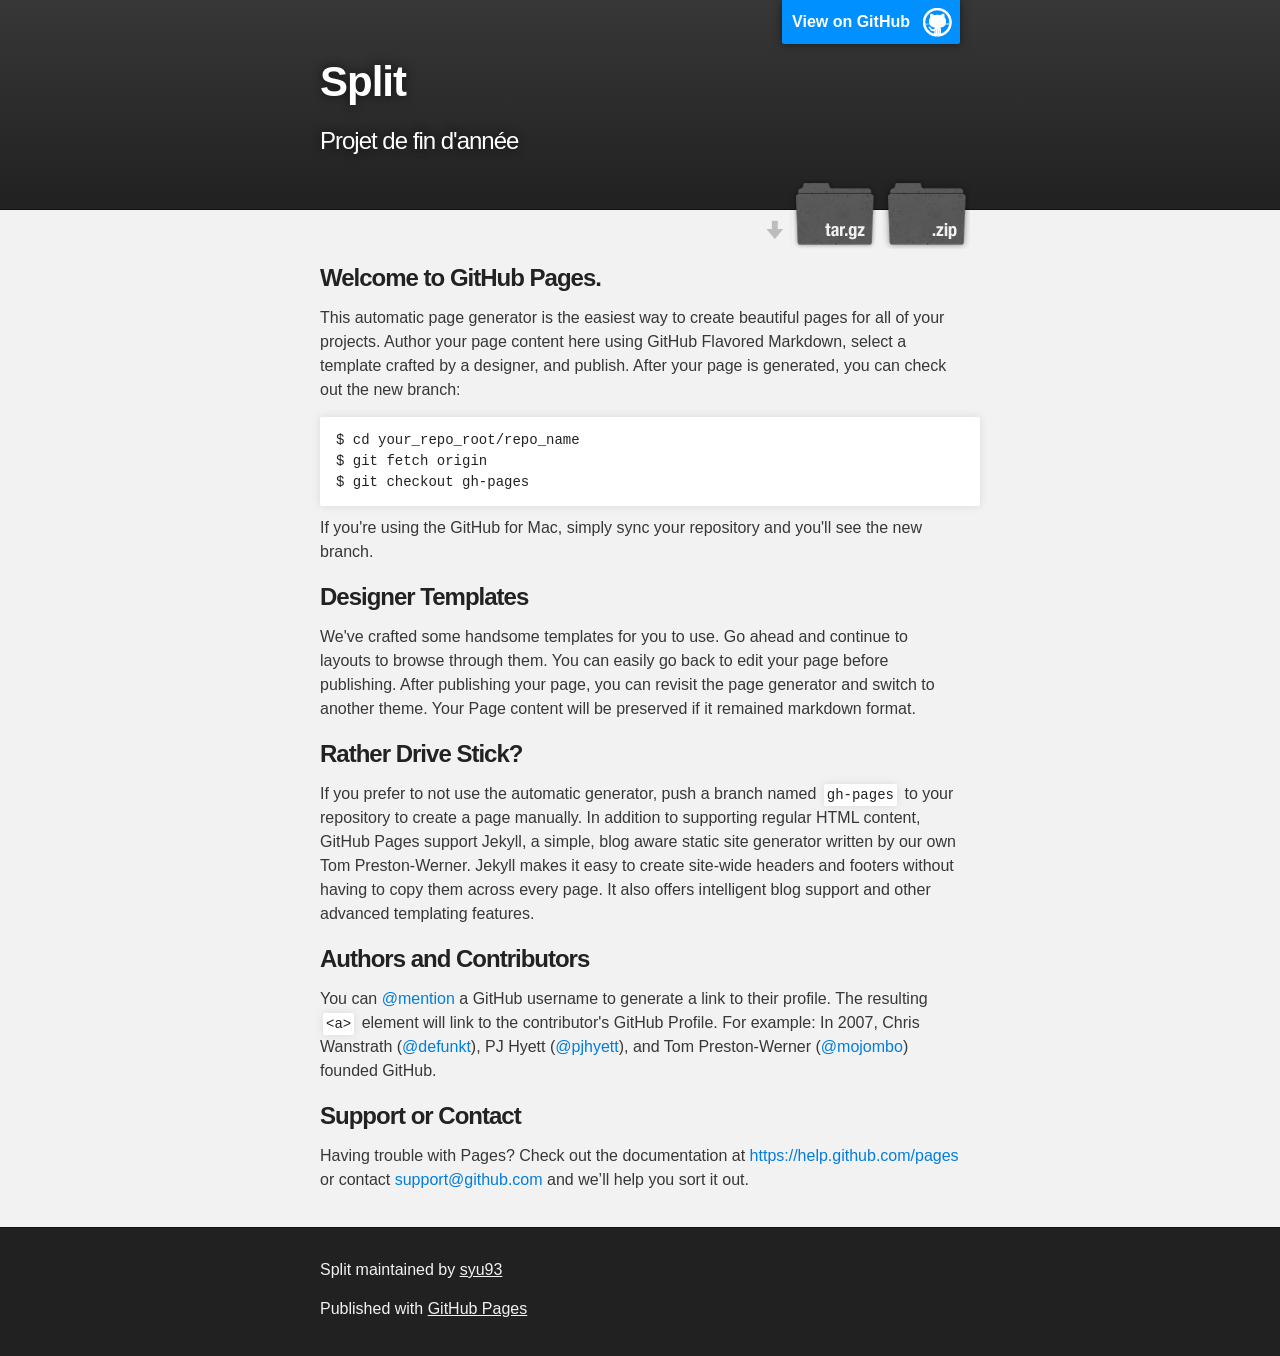
<file: index.html>
<!DOCTYPE html>
<html>

  <head>
    <meta charset='utf-8'>
    <meta http-equiv="X-UA-Compatible" content="chrome=1">
    <meta name="description" content="Split : Projet de fin d&#39;année">

    <link rel="stylesheet" type="text/css" media="screen" href="stylesheets/stylesheet.css">

    <title>Split</title>
  </head>

  <body>

    <!-- HEADER -->
    <div id="header_wrap" class="outer">
        <header class="inner">
          <a id="forkme_banner" href="https://github.com/syu93/Split">View on GitHub</a>

          <h1 id="project_title">Split</h1>
          <h2 id="project_tagline">Projet de fin d&#39;année</h2>

            <section id="downloads">
              <a class="zip_download_link" href="https://github.com/syu93/Split/zipball/master">Download this project as a .zip file</a>
              <a class="tar_download_link" href="https://github.com/syu93/Split/tarball/master">Download this project as a tar.gz file</a>
            </section>
        </header>
    </div>

    <!-- MAIN CONTENT -->
    <div id="main_content_wrap" class="outer">
      <section id="main_content" class="inner">
        <h3>
<a id="welcome-to-github-pages" class="anchor" href="#welcome-to-github-pages" aria-hidden="true"><span class="octicon octicon-link"></span></a>Welcome to GitHub Pages.</h3>

<p>This automatic page generator is the easiest way to create beautiful pages for all of your projects. Author your page content here using GitHub Flavored Markdown, select a template crafted by a designer, and publish. After your page is generated, you can check out the new branch:</p>

<pre><code>$ cd your_repo_root/repo_name
$ git fetch origin
$ git checkout gh-pages
</code></pre>

<p>If you're using the GitHub for Mac, simply sync your repository and you'll see the new branch.</p>

<h3>
<a id="designer-templates" class="anchor" href="#designer-templates" aria-hidden="true"><span class="octicon octicon-link"></span></a>Designer Templates</h3>

<p>We've crafted some handsome templates for you to use. Go ahead and continue to layouts to browse through them. You can easily go back to edit your page before publishing. After publishing your page, you can revisit the page generator and switch to another theme. Your Page content will be preserved if it remained markdown format.</p>

<h3>
<a id="rather-drive-stick" class="anchor" href="#rather-drive-stick" aria-hidden="true"><span class="octicon octicon-link"></span></a>Rather Drive Stick?</h3>

<p>If you prefer to not use the automatic generator, push a branch named <code>gh-pages</code> to your repository to create a page manually. In addition to supporting regular HTML content, GitHub Pages support Jekyll, a simple, blog aware static site generator written by our own Tom Preston-Werner. Jekyll makes it easy to create site-wide headers and footers without having to copy them across every page. It also offers intelligent blog support and other advanced templating features.</p>

<h3>
<a id="authors-and-contributors" class="anchor" href="#authors-and-contributors" aria-hidden="true"><span class="octicon octicon-link"></span></a>Authors and Contributors</h3>

<p>You can <a href="https://github.com/blog/821" class="user-mention">@mention</a> a GitHub username to generate a link to their profile. The resulting <code>&lt;a&gt;</code> element will link to the contributor's GitHub Profile. For example: In 2007, Chris Wanstrath (<a href="https://github.com/defunkt" class="user-mention">@defunkt</a>), PJ Hyett (<a href="https://github.com/pjhyett" class="user-mention">@pjhyett</a>), and Tom Preston-Werner (<a href="https://github.com/mojombo" class="user-mention">@mojombo</a>) founded GitHub.</p>

<h3>
<a id="support-or-contact" class="anchor" href="#support-or-contact" aria-hidden="true"><span class="octicon octicon-link"></span></a>Support or Contact</h3>

<p>Having trouble with Pages? Check out the documentation at <a href="https://help.github.com/pages">https://help.github.com/pages</a> or contact <a href="mailto:support@github.com">support@github.com</a> and we’ll help you sort it out.</p>
      </section>
    </div>

    <!-- FOOTER  -->
    <div id="footer_wrap" class="outer">
      <footer class="inner">
        <p class="copyright">Split maintained by <a href="https://github.com/syu93">syu93</a></p>
        <p>Published with <a href="http://pages.github.com">GitHub Pages</a></p>
      </footer>
    </div>

    

  </body>
</html>
</file>
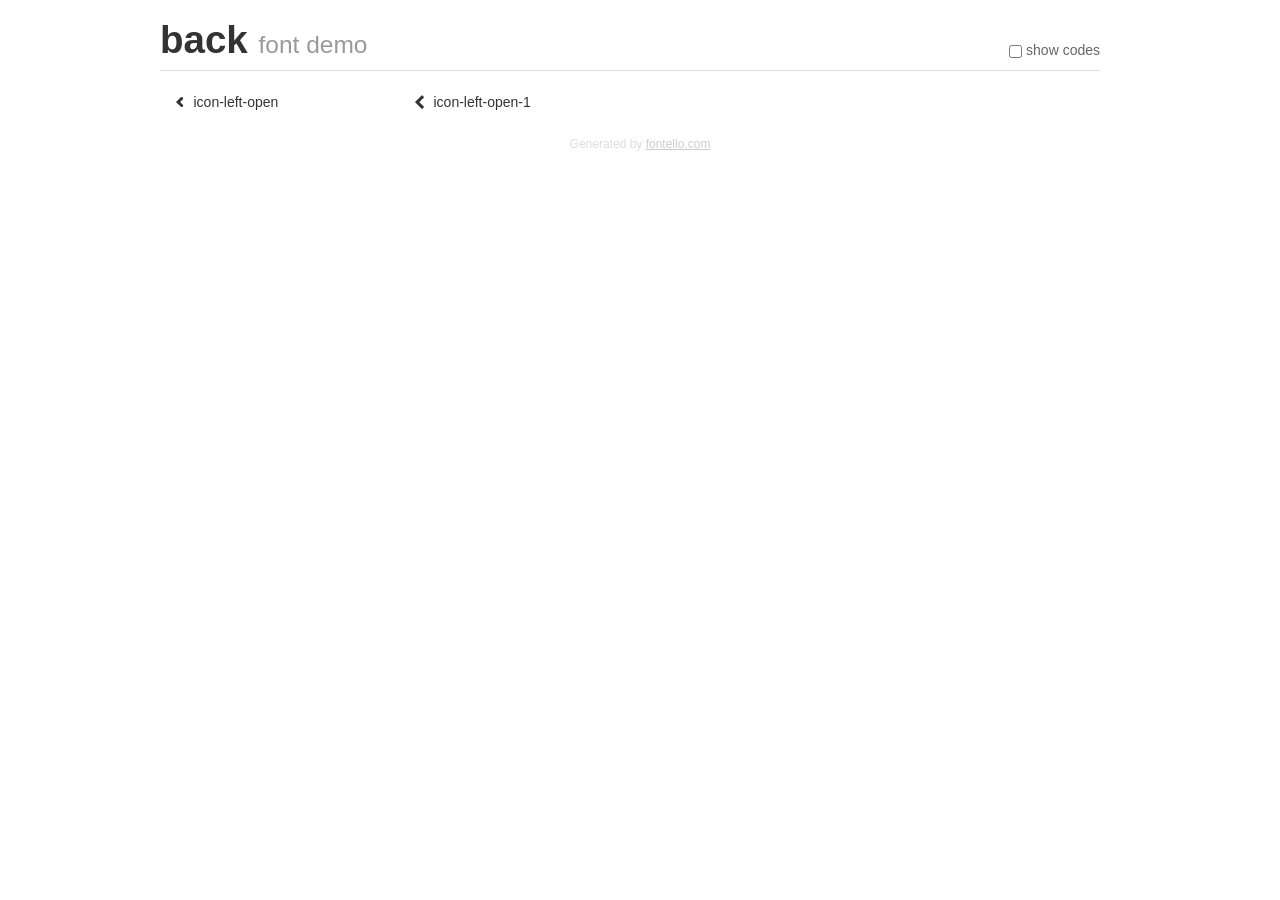
<file: css/fontello-back/demo.html>
<!DOCTYPE html>
<html>
  <head>
    <!--[if lt IE 9]>
    <script src="http://html5shim.googlecode.com/svn/trunk/html5.js"></script>
    <![endif]-->
    <meta charset="UTF-8"><style type="text/css">/*
 * Bootstrap v2.2.1
 *
 * Copyright 2012 Twitter, Inc
 * Licensed under the Apache License v2.0
 * http://www.apache.org/licenses/LICENSE-2.0
 *
 * Designed and built with all the love in the world @twitter by @mdo and @fat.
 */
.clearfix {
  *zoom: 1;
}
.clearfix:before,
.clearfix:after {
  display: table;
  content: "";
  line-height: 0;
}
.clearfix:after {
  clear: both;
}
html {
  font-size: 100%;
  -webkit-text-size-adjust: 100%;
  -ms-text-size-adjust: 100%;
}
a:focus {
  outline: thin dotted #333;
  outline: 5px auto -webkit-focus-ring-color;
  outline-offset: -2px;
}
a:hover,
a:active {
  outline: 0;
}
button,
input,
select,
textarea {
  margin: 0;
  font-size: 100%;
  vertical-align: middle;
}
button,
input {
  *overflow: visible;
  line-height: normal;
}
button::-moz-focus-inner,
input::-moz-focus-inner {
  padding: 0;
  border: 0;
}
body {
  margin: 0;
  font-family: "Helvetica Neue", Helvetica, Arial, sans-serif;
  font-size: 14px;
  line-height: 20px;
  color: #333;
  background-color: #fff;
}
a {
  color: #08c;
  text-decoration: none;
}
a:hover {
  color: #005580;
  text-decoration: underline;
}
.row {
  margin-left: -20px;
  *zoom: 1;
}
.row:before,
.row:after {
  display: table;
  content: "";
  line-height: 0;
}
.row:after {
  clear: both;
}
[class*="span"] {
  float: left;
  min-height: 1px;
  margin-left: 20px;
}
.container,
.navbar-static-top .container,
.navbar-fixed-top .container,
.navbar-fixed-bottom .container {
  width: 940px;
}
.span12 {
  width: 940px;
}
.span11 {
  width: 860px;
}
.span10 {
  width: 780px;
}
.span9 {
  width: 700px;
}
.span8 {
  width: 620px;
}
.span7 {
  width: 540px;
}
.span6 {
  width: 460px;
}
.span5 {
  width: 380px;
}
.span4 {
  width: 300px;
}
.span3 {
  width: 220px;
}
.span2 {
  width: 140px;
}
.span1 {
  width: 60px;
}
[class*="span"].pull-right,
.row-fluid [class*="span"].pull-right {
  float: right;
}
.container {
  margin-right: auto;
  margin-left: auto;
  *zoom: 1;
}
.container:before,
.container:after {
  display: table;
  content: "";
  line-height: 0;
}
.container:after {
  clear: both;
}
p {
  margin: 0 0 10px;
}
.lead {
  margin-bottom: 20px;
  font-size: 21px;
  font-weight: 200;
  line-height: 30px;
}
small {
  font-size: 85%;
}
h1 {
  margin: 10px 0;
  font-family: inherit;
  font-weight: bold;
  line-height: 20px;
  color: inherit;
  text-rendering: optimizelegibility;
}
h1 small {
  font-weight: normal;
  line-height: 1;
  color: #999;
}
h1 {
  line-height: 40px;
}
h1 {
  font-size: 38.5px;
}
h1 small {
  font-size: 24.5px;
}
body {
  margin-top: 90px;
}
.header {
  position: fixed;
  top: 0;
  left: 50%;
  margin-left: -480px;
  background-color: #fff;
  border-bottom: 1px solid #ddd;
  padding-top: 10px;
  z-index: 10;
}
.footer {
  color: #ddd;
  font-size: 12px;
  text-align: center;
  margin-top: 20px;
}
.footer a {
  color: #ccc;
  text-decoration: underline;
}
.the-icons {
  font-size: 14px;
  line-height: 24px;
}
.switch {
  position: absolute;
  right: 0;
  bottom: 10px;
  color: #666;
}
.switch input {
  margin-right: 0.3em;
}
.codesOn .i-name {
  display: none;
}
.codesOn .i-code {
  display: inline;
}
.i-code {
  display: none;
}
</style>
    <link rel="stylesheet" href="css/back.css">
    <link rel="stylesheet" href="css/animation.css">
    <!--[if IE 7]>
    <link rel="stylesheet" href="css/back-ie7.css">
    <![endif]-->
    <script>
      function toggleCodes(on) {
        var obj = document.getElementById('icons');
        
        if (on) {
          obj.className += ' codesOn';
        } else {
          obj.className = obj.className.replace(' codesOn', '');
        }
      }
      
    </script>
  </head>
  <body>
    <div class="container header">
      <h1>
        back
         <small>font demo</small>
      </h1>
      <label class="switch">
        <input type="checkbox" onclick="toggleCodes(this.checked)">show codes
      </label>
    </div>
    <div id="icons" class="container">
      <div class="row">
        <div title="Code: 0xe800" class="the-icons span3"><i class="icon-left-open"></i> <span class="i-name">icon-left-open</span><span class="i-code">0xe800</span></div>
        <div title="Code: 0xe801" class="the-icons span3"><i class="icon-left-open-1"></i> <span class="i-name">icon-left-open-1</span><span class="i-code">0xe801</span></div>
      </div>
    </div>
    <div class="container footer">Generated by <a href="http://fontello.com">fontello.com</a></div>
  </body>
</html>
</file>
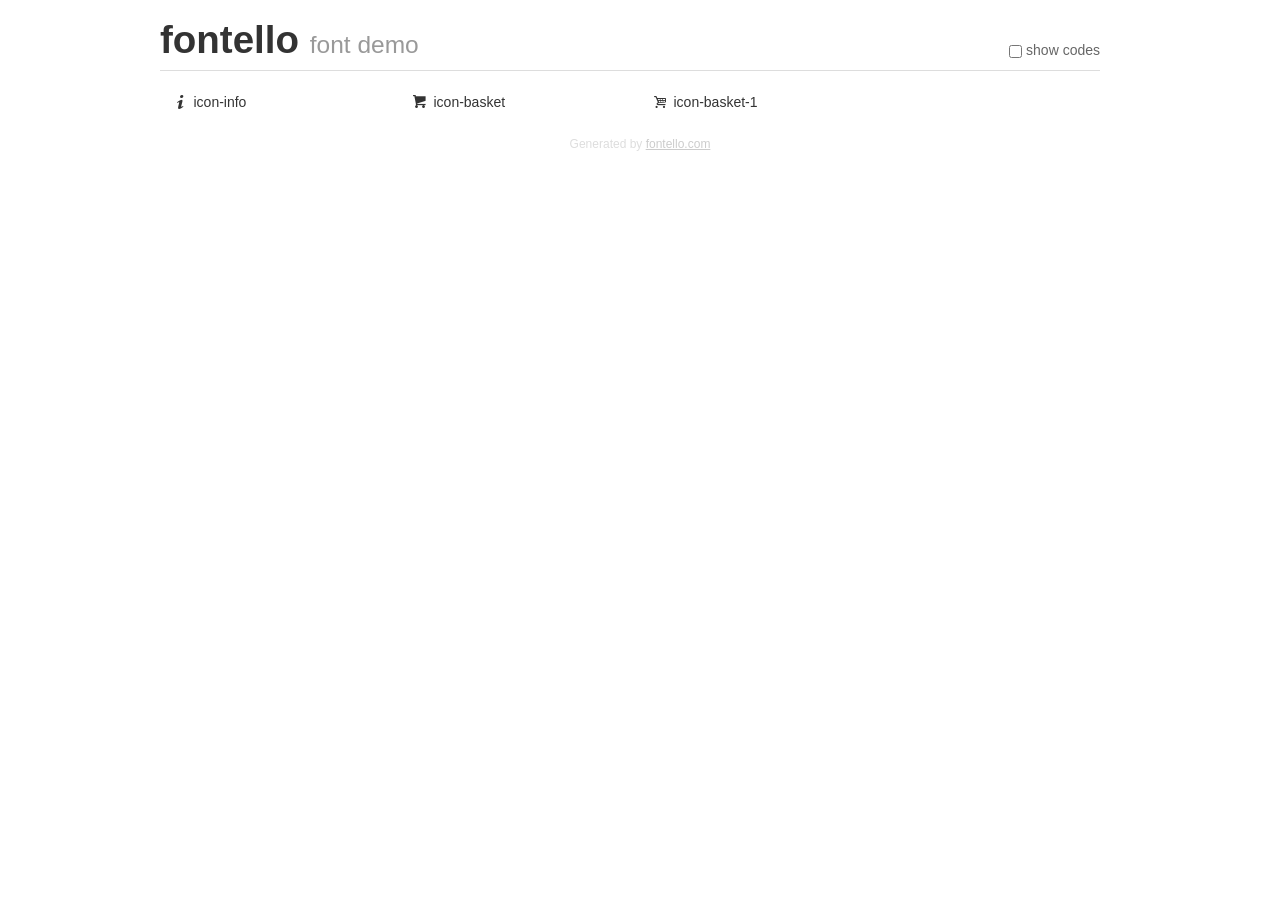
<file: css/fontello/demo.html>
<!DOCTYPE html>
<html>
  <head>
    <!--[if lt IE 9]>
    <script src="http://html5shim.googlecode.com/svn/trunk/html5.js"></script>
    <![endif]-->
    <meta charset="UTF-8"><style type="text/css">/*
 * Bootstrap v2.2.1
 *
 * Copyright 2012 Twitter, Inc
 * Licensed under the Apache License v2.0
 * http://www.apache.org/licenses/LICENSE-2.0
 *
 * Designed and built with all the love in the world @twitter by @mdo and @fat.
 */
.clearfix {
  *zoom: 1;
}
.clearfix:before,
.clearfix:after {
  display: table;
  content: "";
  line-height: 0;
}
.clearfix:after {
  clear: both;
}
html {
  font-size: 100%;
  -webkit-text-size-adjust: 100%;
  -ms-text-size-adjust: 100%;
}
a:focus {
  outline: thin dotted #333;
  outline: 5px auto -webkit-focus-ring-color;
  outline-offset: -2px;
}
a:hover,
a:active {
  outline: 0;
}
button,
input,
select,
textarea {
  margin: 0;
  font-size: 100%;
  vertical-align: middle;
}
button,
input {
  *overflow: visible;
  line-height: normal;
}
button::-moz-focus-inner,
input::-moz-focus-inner {
  padding: 0;
  border: 0;
}
body {
  margin: 0;
  font-family: "Helvetica Neue", Helvetica, Arial, sans-serif;
  font-size: 14px;
  line-height: 20px;
  color: #333;
  background-color: #fff;
}
a {
  color: #08c;
  text-decoration: none;
}
a:hover {
  color: #005580;
  text-decoration: underline;
}
.row {
  margin-left: -20px;
  *zoom: 1;
}
.row:before,
.row:after {
  display: table;
  content: "";
  line-height: 0;
}
.row:after {
  clear: both;
}
[class*="span"] {
  float: left;
  min-height: 1px;
  margin-left: 20px;
}
.container,
.navbar-static-top .container,
.navbar-fixed-top .container,
.navbar-fixed-bottom .container {
  width: 940px;
}
.span12 {
  width: 940px;
}
.span11 {
  width: 860px;
}
.span10 {
  width: 780px;
}
.span9 {
  width: 700px;
}
.span8 {
  width: 620px;
}
.span7 {
  width: 540px;
}
.span6 {
  width: 460px;
}
.span5 {
  width: 380px;
}
.span4 {
  width: 300px;
}
.span3 {
  width: 220px;
}
.span2 {
  width: 140px;
}
.span1 {
  width: 60px;
}
[class*="span"].pull-right,
.row-fluid [class*="span"].pull-right {
  float: right;
}
.container {
  margin-right: auto;
  margin-left: auto;
  *zoom: 1;
}
.container:before,
.container:after {
  display: table;
  content: "";
  line-height: 0;
}
.container:after {
  clear: both;
}
p {
  margin: 0 0 10px;
}
.lead {
  margin-bottom: 20px;
  font-size: 21px;
  font-weight: 200;
  line-height: 30px;
}
small {
  font-size: 85%;
}
h1 {
  margin: 10px 0;
  font-family: inherit;
  font-weight: bold;
  line-height: 20px;
  color: inherit;
  text-rendering: optimizelegibility;
}
h1 small {
  font-weight: normal;
  line-height: 1;
  color: #999;
}
h1 {
  line-height: 40px;
}
h1 {
  font-size: 38.5px;
}
h1 small {
  font-size: 24.5px;
}
body {
  margin-top: 90px;
}
.header {
  position: fixed;
  top: 0;
  left: 50%;
  margin-left: -480px;
  background-color: #fff;
  border-bottom: 1px solid #ddd;
  padding-top: 10px;
  z-index: 10;
}
.footer {
  color: #ddd;
  font-size: 12px;
  text-align: center;
  margin-top: 20px;
}
.footer a {
  color: #ccc;
  text-decoration: underline;
}
.the-icons {
  font-size: 14px;
  line-height: 24px;
}
.switch {
  position: absolute;
  right: 0;
  bottom: 10px;
  color: #666;
}
.switch input {
  margin-right: 0.3em;
}
.codesOn .i-name {
  display: none;
}
.codesOn .i-code {
  display: inline;
}
.i-code {
  display: none;
}
</style>
    <link rel="stylesheet" href="css/fontello.css">
    <link rel="stylesheet" href="css/animation.css">
    <!--[if IE 7]>
    <link rel="stylesheet" href="css/fontello-ie7.css">
    <![endif]-->
    <script>
      function toggleCodes(on) {
        var obj = document.getElementById('icons');
        
        if (on) {
          obj.className += ' codesOn';
        } else {
          obj.className = obj.className.replace(' codesOn', '');
        }
      }
      
    </script>
  </head>
  <body>
    <div class="container header">
      <h1>
        fontello
         <small>font demo</small>
      </h1>
      <label class="switch">
        <input type="checkbox" onclick="toggleCodes(this.checked)">show codes
      </label>
    </div>
    <div id="icons" class="container">
      <div class="row">
        <div title="Code: 0xe800" class="the-icons span3"><i class="icon-info"></i> <span class="i-name">icon-info</span><span class="i-code">0xe800</span></div>
        <div title="Code: 0xe801" class="the-icons span3"><i class="icon-basket"></i> <span class="i-name">icon-basket</span><span class="i-code">0xe801</span></div>
        <div title="Code: 0xe802" class="the-icons span3"><i class="icon-basket-1"></i> <span class="i-name">icon-basket-1</span><span class="i-code">0xe802</span></div>
      </div>
    </div>
    <div class="container footer">Generated by <a href="http://fontello.com">fontello.com</a></div>
  </body>
</html>
</file>
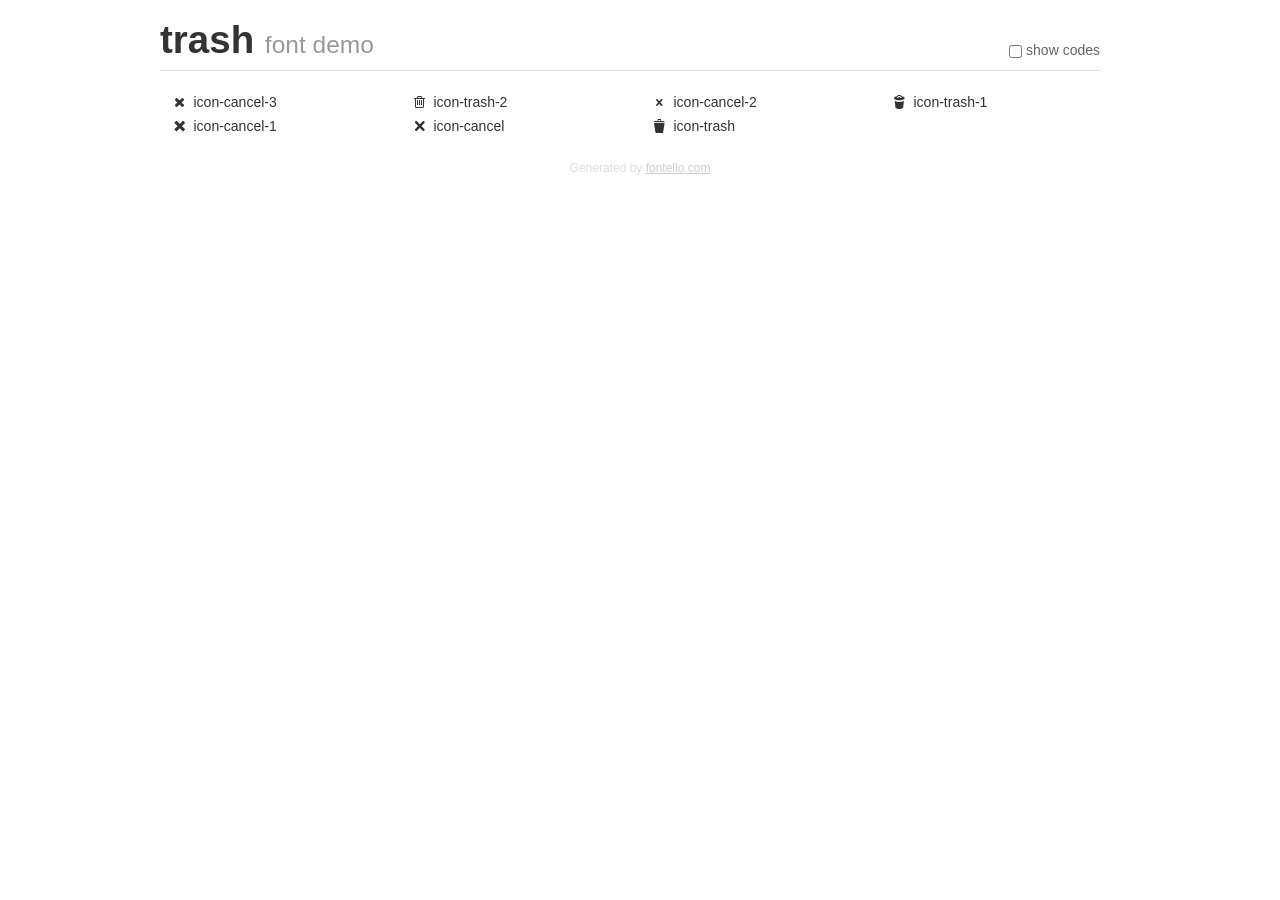
<file: css/trash/demo.html>
<!DOCTYPE html>
<html>
  <head>
    <!--if lt IE 9
    script(src='http://html5shim.googlecode.com/svn/trunk/html5.js').
    
    -->
    <meta charset="UTF-8"><style>/*
 * Bootstrap v2.2.1
 *
 * Copyright 2012 Twitter, Inc
 * Licensed under the Apache License v2.0
 * http://www.apache.org/licenses/LICENSE-2.0
 *
 * Designed and built with all the love in the world @twitter by @mdo and @fat.
 */
.clearfix {
  *zoom: 1;
}
.clearfix:before,
.clearfix:after {
  display: table;
  content: "";
  line-height: 0;
}
.clearfix:after {
  clear: both;
}
html {
  font-size: 100%;
  -webkit-text-size-adjust: 100%;
  -ms-text-size-adjust: 100%;
}
a:focus {
  outline: thin dotted #333;
  outline: 5px auto -webkit-focus-ring-color;
  outline-offset: -2px;
}
a:hover,
a:active {
  outline: 0;
}
button,
input,
select,
textarea {
  margin: 0;
  font-size: 100%;
  vertical-align: middle;
}
button,
input {
  *overflow: visible;
  line-height: normal;
}
button::-moz-focus-inner,
input::-moz-focus-inner {
  padding: 0;
  border: 0;
}
body {
  margin: 0;
  font-family: "Helvetica Neue", Helvetica, Arial, sans-serif;
  font-size: 14px;
  line-height: 20px;
  color: #333;
  background-color: #fff;
}
a {
  color: #08c;
  text-decoration: none;
}
a:hover {
  color: #005580;
  text-decoration: underline;
}
.row {
  margin-left: -20px;
  *zoom: 1;
}
.row:before,
.row:after {
  display: table;
  content: "";
  line-height: 0;
}
.row:after {
  clear: both;
}
[class*="span"] {
  float: left;
  min-height: 1px;
  margin-left: 20px;
}
.container,
.navbar-static-top .container,
.navbar-fixed-top .container,
.navbar-fixed-bottom .container {
  width: 940px;
}
.span12 {
  width: 940px;
}
.span11 {
  width: 860px;
}
.span10 {
  width: 780px;
}
.span9 {
  width: 700px;
}
.span8 {
  width: 620px;
}
.span7 {
  width: 540px;
}
.span6 {
  width: 460px;
}
.span5 {
  width: 380px;
}
.span4 {
  width: 300px;
}
.span3 {
  width: 220px;
}
.span2 {
  width: 140px;
}
.span1 {
  width: 60px;
}
[class*="span"].pull-right,
.row-fluid [class*="span"].pull-right {
  float: right;
}
.container {
  margin-right: auto;
  margin-left: auto;
  *zoom: 1;
}
.container:before,
.container:after {
  display: table;
  content: "";
  line-height: 0;
}
.container:after {
  clear: both;
}
p {
  margin: 0 0 10px;
}
.lead {
  margin-bottom: 20px;
  font-size: 21px;
  font-weight: 200;
  line-height: 30px;
}
small {
  font-size: 85%;
}
h1 {
  margin: 10px 0;
  font-family: inherit;
  font-weight: bold;
  line-height: 20px;
  color: inherit;
  text-rendering: optimizelegibility;
}
h1 small {
  font-weight: normal;
  line-height: 1;
  color: #999;
}
h1 {
  line-height: 40px;
}
h1 {
  font-size: 38.5px;
}
h1 small {
  font-size: 24.5px;
}
body {
  margin-top: 90px;
}
.header {
  position: fixed;
  top: 0;
  left: 50%;
  margin-left: -480px;
  background-color: #fff;
  border-bottom: 1px solid #ddd;
  padding-top: 10px;
  z-index: 10;
}
.footer {
  color: #ddd;
  font-size: 12px;
  text-align: center;
  margin-top: 20px;
}
.footer a {
  color: #ccc;
  text-decoration: underline;
}
.the-icons {
  font-size: 14px;
  line-height: 24px;
}
.switch {
  position: absolute;
  right: 0;
  bottom: 10px;
  color: #666;
}
.switch input {
  margin-right: 0.3em;
}
.codesOn .i-name {
  display: none;
}
.codesOn .i-code {
  display: inline;
}
.i-code {
  display: none;
}
</style>
    <link rel="stylesheet" href="css/trash.css">
    <link rel="stylesheet" href="css/animation.css">
    <!--if IE 7
    link(rel='stylesheet', href='css/trash-ie7.css')
    
    -->
    <script>
      function toggleCodes(on) {
        var obj = document.getElementById('icons');
        
        if (on) {
          obj.className += ' codesOn';
        } else {
          obj.className = obj.className.replace(' codesOn', '');
        }
      }
      
    </script>
  </head>
  <body>
    <div class="container header">
      <h1>
        trash
         <small>font demo</small>
      </h1>
      <label class="switch">
        <input type="checkbox" onclick="toggleCodes(this.checked)">show codes
      </label>
    </div>
    <div id="icons" class="container">
      <div class="row">
        <div title="Code: 0xe806" class="the-icons span3"><i class="icon-cancel-3"></i> <span class="i-name">icon-cancel-3</span><span class="i-code">0xe806</span></div>
        <div title="Code: 0xe805" class="the-icons span3"><i class="icon-trash-2"></i> <span class="i-name">icon-trash-2</span><span class="i-code">0xe805</span></div>
        <div title="Code: 0xe804" class="the-icons span3"><i class="icon-cancel-2"></i> <span class="i-name">icon-cancel-2</span><span class="i-code">0xe804</span></div>
        <div title="Code: 0xe803" class="the-icons span3"><i class="icon-trash-1"></i> <span class="i-name">icon-trash-1</span><span class="i-code">0xe803</span></div>
      </div>
      <div class="row">
        <div title="Code: 0xe802" class="the-icons span3"><i class="icon-cancel-1"></i> <span class="i-name">icon-cancel-1</span><span class="i-code">0xe802</span></div>
        <div title="Code: 0xe801" class="the-icons span3"><i class="icon-cancel"></i> <span class="i-name">icon-cancel</span><span class="i-code">0xe801</span></div>
        <div title="Code: 0xe800" class="the-icons span3"><i class="icon-trash"></i> <span class="i-name">icon-trash</span><span class="i-code">0xe800</span></div>
      </div>
    </div>
    <div class="container footer">Generated by <a href="http://fontello.com">fontello.com</a></div>
  </body>
</html>
</file>
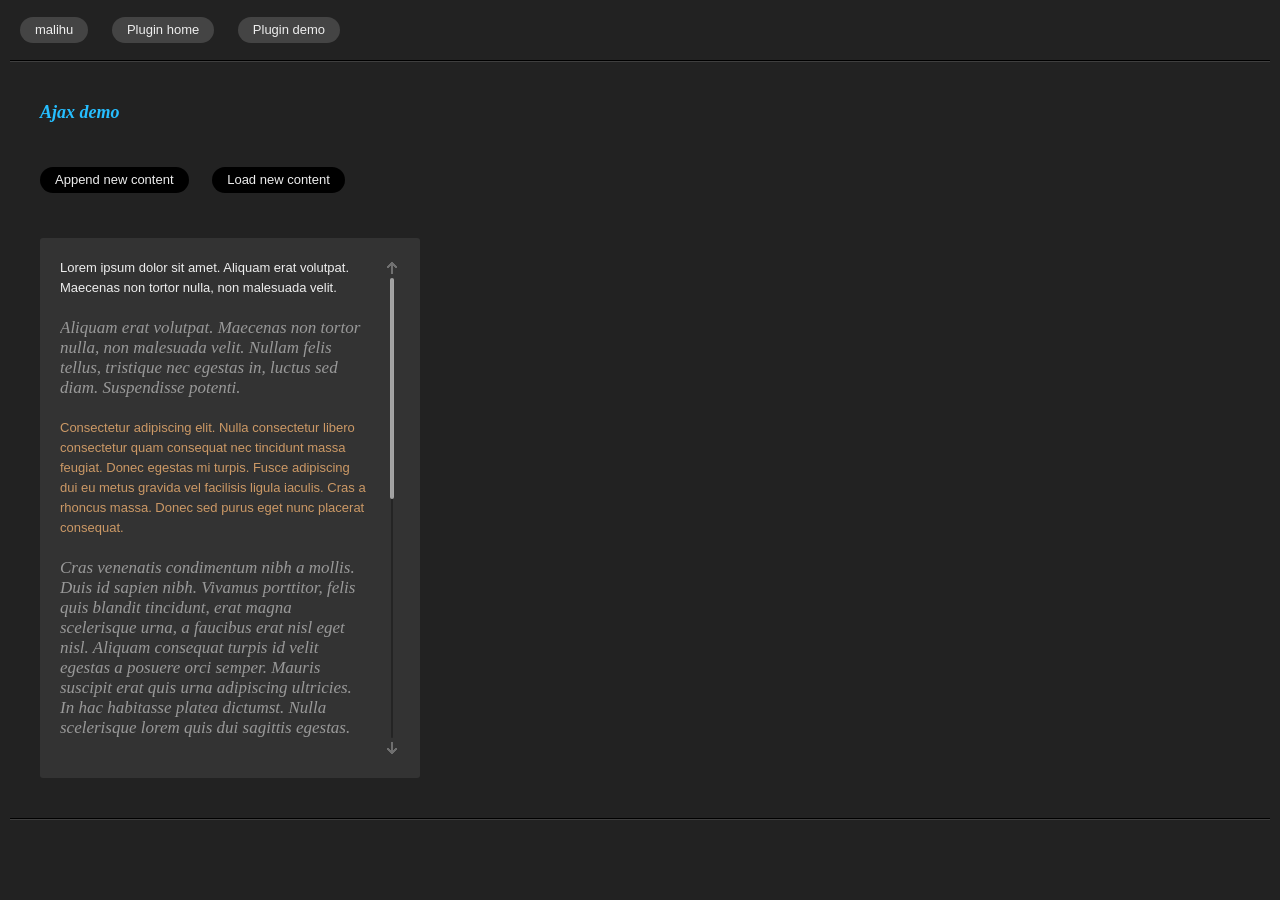
<file: js/scrollbar/custom-scrollbar-plugin/ajax_example.html>
<!DOCTYPE html>
<html lang="en">
<head>
	<meta charset="utf-8">
	<meta name="viewport" content="width=device-width, initial-scale=1.0">
	<title>jQuery custom scrollbar demo</title>
	<!-- style for demo and examples -->
	<style>
		body{margin:0; padding:0; color:#eee; background:#222; font-family:Verdana,Geneva,sans-serif; font-size:13px; line-height:20px;}
		a:link,a:visited,a:hover{color:inherit;}
		h1{font-family:Georgia,serif; font-size:18px; font-style:italic; margin:40px; color:#26beff;}
		h2{font-family:Georgia,serif; font-size:16px; font-style:italic; color:#eee;}
		p{margin:0 0 20px 0;}
		hr{height:0; border:none; border-bottom:1px solid rgba(255,255,255,0.13); border-top:1px solid rgba(0,0,0,1); margin:9px 10px; clear:both;}
		.links{margin:10px;}
		.links a{display:inline-block; padding:3px 15px; margin:7px 10px; background:#444; text-decoration:none; -webkit-border-radius:15px; -moz-border-radius:15px; border-radius:15px;}
		.links a:hover{background:#eb3755; color:#fff;}
		.output{margin:20px 40px;}
		.output a{display:inline-block; text-decoration:none; padding:3px 15px; -webkit-border-radius:15px; -moz-border-radius:15px; border-radius:15px; background:#000; margin:5px 20px 5px 0;}
		code{color:#5b70ff;}
		.content{margin:40px; width:340px; height:500px; padding:20px; overflow:auto; background:#333; -webkit-border-radius:3px; -moz-border-radius:3px; border-radius:3px;}
		.content p:nth-child(even){color:#999; font-family:Georgia,serif; font-size:17px; font-style:italic;}
		.content p:nth-child(3n+0){color:#c96;}
		.loading{opacity:0.3;}
	</style>
	<!-- Custom scrollbars CSS -->
	<link href="jquery.mCustomScrollbar.css" rel="stylesheet" />
</head>
<body>
	<p class="links">
		<a href="http://manos.malihu.gr">malihu</a>
		<a href="http://manos.malihu.gr/jquery-custom-content-scroller">Plugin home</a>
		<a href="complete_examples.html">Plugin demo</a>
	</p>
	<hr />
	<h1>Ajax demo</h1>
	<p class="output">
		<a href="demo_files/ajax_content.html" rel="append-content">Append new content</a>
		<a href="demo_files/ajax_content.html" rel="load-content">Load new content</a>
	</p>
	<!-- content block -->
	<div id="content_1" class="content">
		<p>Lorem ipsum dolor sit amet. Aliquam erat volutpat. Maecenas non tortor nulla, non malesuada velit.</p>
   		<p>Aliquam erat volutpat. Maecenas non tortor nulla, non malesuada velit. Nullam felis tellus, tristique nec egestas in, luctus sed diam. Suspendisse potenti. </p>
   		<p>Consectetur adipiscing elit. Nulla consectetur libero consectetur quam consequat nec tincidunt massa feugiat. Donec egestas mi turpis. Fusce adipiscing dui eu metus gravida vel facilisis ligula iaculis. Cras a rhoncus massa. Donec sed purus eget nunc placerat consequat.</p>
   		<p>Cras venenatis condimentum nibh a mollis. Duis id sapien nibh. Vivamus porttitor, felis quis blandit tincidunt, erat magna scelerisque urna, a faucibus erat nisl eget nisl. Aliquam consequat turpis id velit egestas a posuere orci semper. Mauris suscipit erat quis urna adipiscing ultricies. In hac habitasse platea dictumst. Nulla scelerisque lorem quis dui sagittis egestas.</p> 
    	<p>Nam eu arcu at purus tincidunt pharetra ultrices at ipsum. Mauris urna nunc, vulputate quis gravida in, pharetra id mauris. Ut sit amet mi dictum nulla lobortis adipiscing quis a nulla. Etiam diam ante, imperdiet vel scelerisque eget, venenatis non eros. Praesent ipsum sem, eleifend ut gravida eget, tristique id orci. Nam adipiscing, sem in mattis vulputate, risus libero adipiscing risus, eu molestie mi justo eget nulla.</p> 
		<p>Cras venenatis metus et urna egestas non laoreet orci rutrum. Pellentesque ullamcorper dictum nisl a tincidunt. Quisque et lacus quam, sed hendrerit mi. Mauris pretium, sapien et malesuada pulvinar, lorem leo viverra leo, et egestas mi nisl quis odio. </p>
		<p>Aliquam erat volutpat. Sed urna arcu, tempus eu vulputate adipiscing, consectetur et orci. Vivamus congue, nunc vitae fringilla convallis, libero massa lacinia lorem, id convallis mauris elit ut leo. Nulla vel odio sem. Duis lorem urna, congue vitae rutrum sed, tincidunt vel tortor. In hac habitasse platea dictumst. Nunc vitae enim ante, vitae facilisis massa. Etiam sagittis sapien at nibh fermentum consectetur convallis lacus blandit.</p>
    	<p><hr /></p>
	</div>
	<hr />
	<p>&nbsp;</p>
	<!-- Google CDN jQuery with fallback to local -->
	<script src="http://ajax.googleapis.com/ajax/libs/jquery/1.9.1/jquery.min.js"></script>
	<script>!window.jQuery && document.write(unescape('%3Cscript src="js/minified/jquery-1.9.1.min.js"%3E%3C/script%3E'))</script>
	<!-- custom scrollbars plugin -->
	<script src="jquery.mCustomScrollbar.concat.min.js"></script>
	<script>
		(function($){
			$(window).load(function(){
				$("#content_1").mCustomScrollbar({
					scrollButtons:{
						enable:true
					}
				});
				//ajax demo fn
				$("a[rel='load-content']").click(function(e){
					e.preventDefault();
					var $this=$(this),
						url=$this.attr("href");
					$this.addClass("loading");
					$.get(url,function(data){
						$this.removeClass("loading");
						$("#content_1 .mCSB_container").html(data); //load new content inside .mCSB_container
						$("#content_1").mCustomScrollbar("update"); //update scrollbar according to newly loaded content
						$("#content_1").mCustomScrollbar("scrollTo","top",{scrollInertia:200}); //scroll to top
					});
				});
				$("a[rel='append-content']").click(function(e){
					e.preventDefault();
					var $this=$(this),
						url=$this.attr("href");
					$this.addClass("loading");
					$.get(url,function(data){
						$this.removeClass("loading");
						$("#content_1 .mCSB_container").append(data); //append new content inside .mCSB_container
						$("#content_1").mCustomScrollbar("update"); //update scrollbar according to newly appended content
						$("#content_1").mCustomScrollbar("scrollTo","h2:last",{scrollInertia:2500,scrollEasing:"easeInOutQuad"}); //scroll to appended content
					});
				});
			});
		})(jQuery);
	</script>
</body>
</html>
</file>
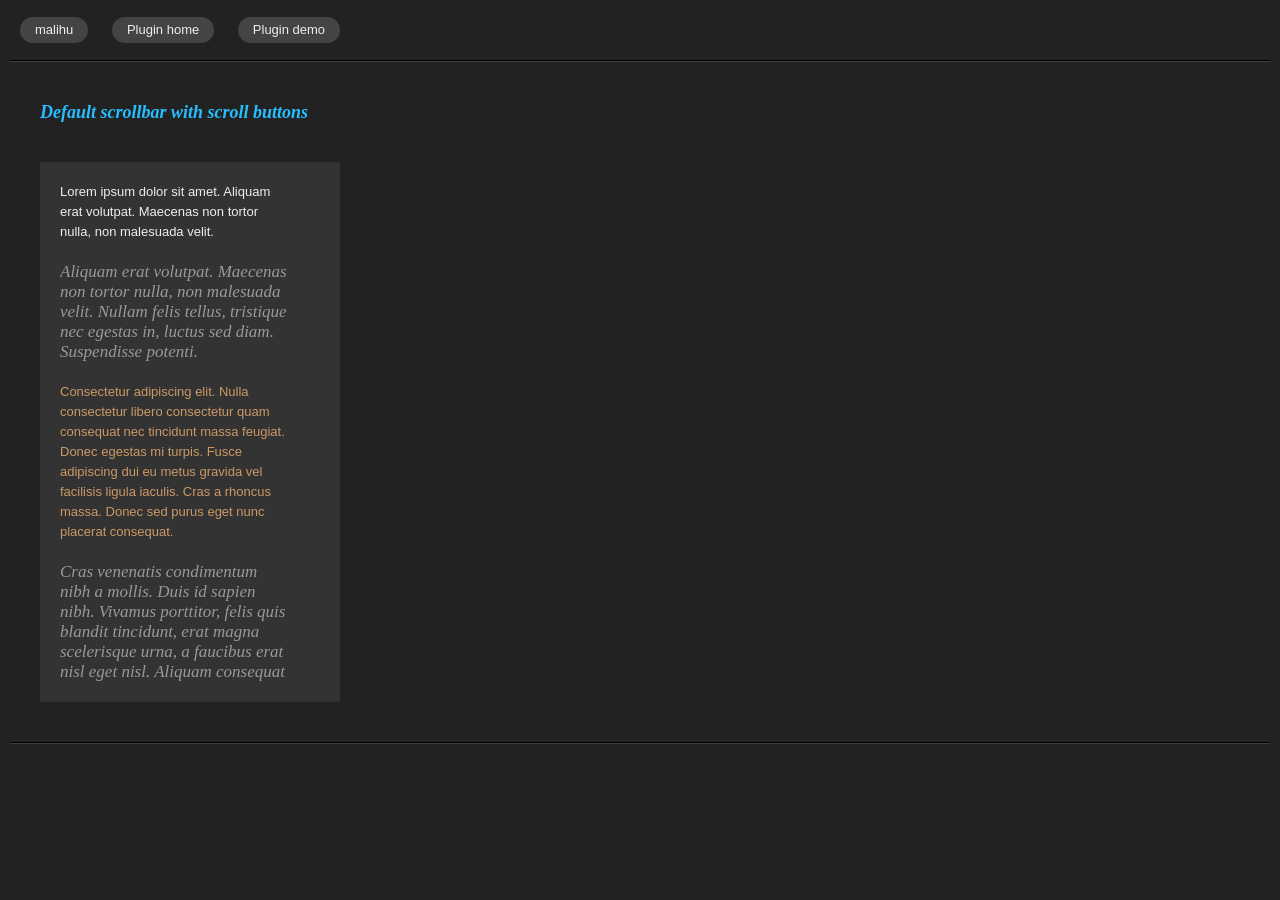
<file: js/scrollbar/custom-scrollbar-plugin/auto_hide_scrollbar_demo.html>
<!DOCTYPE html>
<html lang="en">
<head>
	<meta charset="utf-8">
	<meta name="viewport" content="width=device-width, initial-scale=1.0">
	<title>jQuery custom scrollbar demo</title>
	<!-- style for demo and examples -->
	<style>
		body{margin:0; padding:0; color:#eee; background:#222; font-family:Verdana,Geneva,sans-serif; font-size:13px; line-height:20px;}
		a:link,a:visited,a:hover{color:inherit;}
		h1{font-family:Georgia,serif; font-size:18px; font-style:italic; margin:40px; color:#26beff;}
		p{margin:0 0 20px 0;}
		hr{height:0; border:none; border-bottom:1px solid rgba(255,255,255,0.13); border-top:1px solid rgba(0,0,0,1); margin:9px 10px; clear:both;}
		.links{margin:10px;}
		.links a{display:inline-block; padding:3px 15px; margin:7px 10px; background:#444; text-decoration:none; -webkit-border-radius:15px; -moz-border-radius:15px; border-radius:15px;}
		.links a:hover{background:#eb3755; color:#fff;}
		.content{margin:40px; width:260px; height:500px; padding:20px; overflow:auto; background:#333; -webkit-border-radius:3px; -moz-border-radius:3px; border-radius:3px;}
		.content p:nth-child(even){color:#999; font-family:Georgia,serif; font-size:17px; font-style:italic;}
		.content p:nth-child(3n+0){color:#c96;}
	</style>
	<!-- Custom scrollbars CSS -->
	<link href="jquery.mCustomScrollbar.css" rel="stylesheet" />
</head>
<body>
	<p class="links">
		<a href="http://manos.malihu.gr">malihu</a>
		<a href="http://manos.malihu.gr/jquery-custom-content-scroller">Plugin home</a>
		<a href="complete_examples.html">Plugin demo</a>
	</p>
	<hr />
	<h1>Default scrollbar with scroll buttons</h1>
	<!-- content block -->
	<div id="content_1" class="content">
		<p>Lorem ipsum dolor sit amet. Aliquam erat volutpat. Maecenas non tortor nulla, non malesuada velit.</p>
   		<p>Aliquam erat volutpat. Maecenas non tortor nulla, non malesuada velit. Nullam felis tellus, tristique nec egestas in, luctus sed diam. Suspendisse potenti. </p>
   		<p>Consectetur adipiscing elit. Nulla consectetur libero consectetur quam consequat nec tincidunt massa feugiat. Donec egestas mi turpis. Fusce adipiscing dui eu metus gravida vel facilisis ligula iaculis. Cras a rhoncus massa. Donec sed purus eget nunc placerat consequat.</p>
   		<p>Cras venenatis condimentum nibh a mollis. Duis id sapien nibh. Vivamus porttitor, felis quis blandit tincidunt, erat magna scelerisque urna, a faucibus erat nisl eget nisl. Aliquam consequat turpis id velit egestas a posuere orci semper. Mauris suscipit erat quis urna adipiscing ultricies. In hac habitasse platea dictumst. Nulla scelerisque lorem quis dui sagittis egestas.</p> 
		<p>Etiam sed massa felis, aliquam pellentesque est.</p>
    	<p>Nam eu arcu at purus tincidunt pharetra ultrices at ipsum. Mauris urna nunc, vulputate quis gravida in, pharetra id mauris. Ut sit amet mi dictum nulla lobortis adipiscing quis a nulla. Etiam diam ante, imperdiet vel scelerisque eget, venenatis non eros. Praesent ipsum sem, eleifend ut gravida eget, tristique id orci. Nam adipiscing, sem in mattis vulputate, risus libero adipiscing risus, eu molestie mi justo eget nulla.</p> 
		<p>Cras venenatis metus et urna egestas non laoreet orci rutrum. Pellentesque ullamcorper dictum nisl a tincidunt. Quisque et lacus quam, sed hendrerit mi. Mauris pretium, sapien et malesuada pulvinar, lorem leo viverra leo, et egestas mi nisl quis odio. </p>
		<p>Aliquam erat volutpat. Sed urna arcu, tempus eu vulputate adipiscing, consectetur et orci. Vivamus congue, nunc vitae fringilla convallis, libero massa lacinia lorem, id convallis mauris elit ut leo. Nulla vel odio sem. Duis lorem urna, congue vitae rutrum sed, tincidunt vel tortor. In hac habitasse platea dictumst. Nunc vitae enim ante, vitae facilisis massa. Etiam sagittis sapien at nibh fermentum consectetur convallis lacus blandit.</p>
    	<p>the end.</p>
	</div>
	<hr />
	<p>&nbsp;</p>
	<!-- Google CDN jQuery with fallback to local -->
	<script src="http://ajax.googleapis.com/ajax/libs/jquery/1.9.1/jquery.min.js"></script>
	<script>!window.jQuery && document.write(unescape('%3Cscript src="js/minified/jquery-1.9.1.min.js"%3E%3C/script%3E'))</script>
	<!-- custom scrollbars plugin -->
	<script src="jquery.mCustomScrollbar.concat.min.js"></script>
	<script>
		(function($){
			$(window).load(function(){
				$("#content_1").mCustomScrollbar({
					autoHideScrollbar:true,
					theme:"light-thin"
				});
			});
		})(jQuery);
	</script>
</body>
</html>
</file>
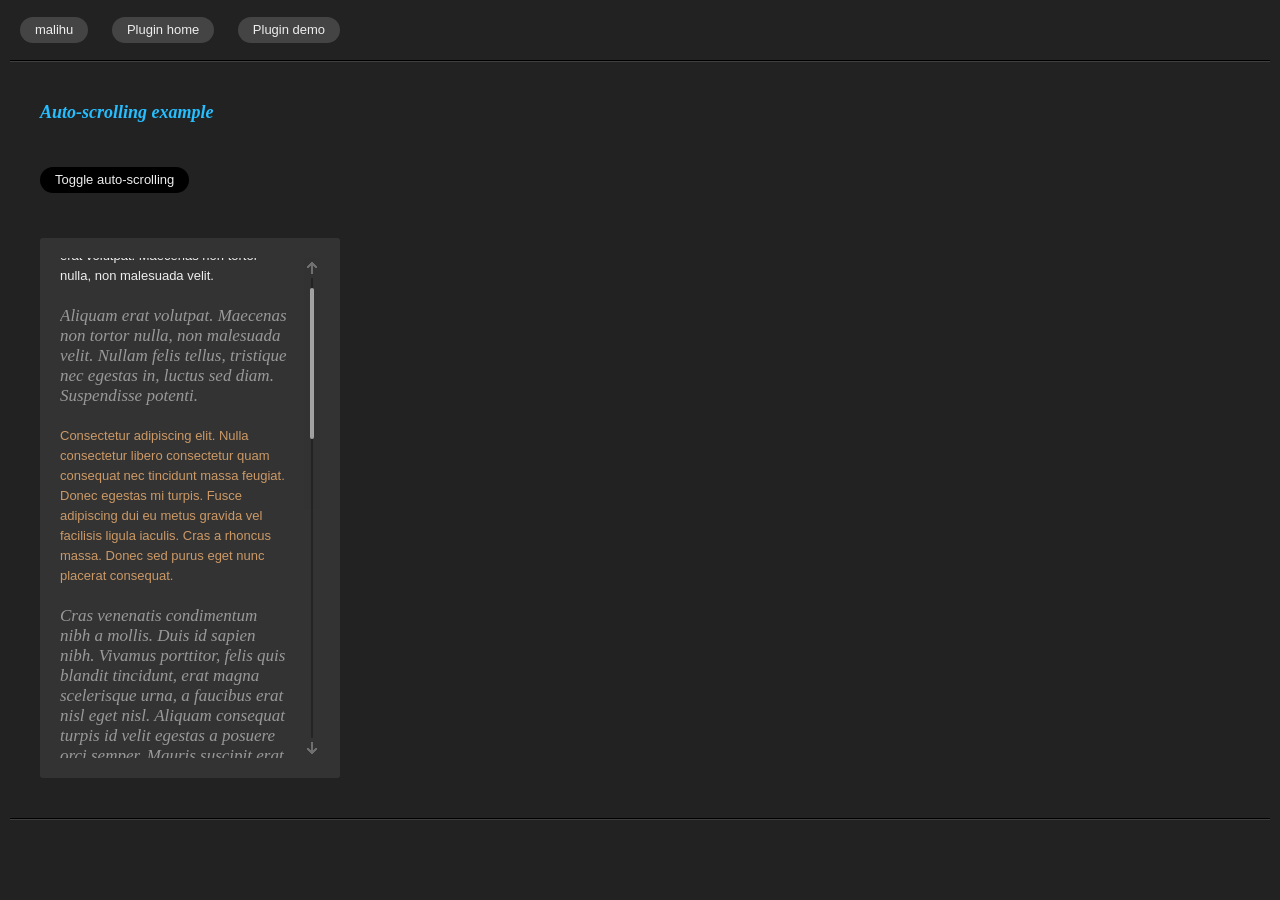
<file: js/scrollbar/custom-scrollbar-plugin/auto_scrolling_example.html>
<!DOCTYPE html>
<html lang="en">
<head>
	<meta charset="utf-8">
	<meta name="viewport" content="width=device-width, initial-scale=1.0">
	<title>jQuery custom scrollbar demo</title>
	<!-- style for demo and examples -->
	<style>
		body{margin:0; padding:0; color:#eee; background:#222; font-family:Verdana,Geneva,sans-serif; font-size:13px; line-height:20px;}
		a:link,a:visited,a:hover{color:inherit;}
		h1{font-family:Georgia,serif; font-size:18px; font-style:italic; margin:40px; color:#26beff;}
		p{margin:0 0 20px 0;}
		hr{height:0; border:none; border-bottom:1px solid rgba(255,255,255,0.13); border-top:1px solid rgba(0,0,0,1); margin:9px 10px; clear:both;}
		.links{margin:10px;}
		.links a{display:inline-block; padding:3px 15px; margin:7px 10px; background:#444; text-decoration:none; -webkit-border-radius:15px; -moz-border-radius:15px; border-radius:15px;}
		.links a:hover{background:#eb3755; color:#fff;}
		.output{margin:20px 40px;}
		.output a{display:inline-block; text-decoration:none; padding:3px 15px; -webkit-border-radius:15px; -moz-border-radius:15px; border-radius:15px; background:#000; margin:5px 20px 5px 0;}
		code{color:#5b70ff;}
		.content{margin:40px; width:260px; height:500px; padding:20px; overflow:auto; background:#333; -webkit-border-radius:3px; -moz-border-radius:3px; border-radius:3px;}
		.content p:nth-child(even){color:#999; font-family:Georgia,serif; font-size:17px; font-style:italic;}
		.content p:nth-child(3n+0){color:#c96;}
	</style>
	<!-- Custom scrollbars CSS -->
	<link href="jquery.mCustomScrollbar.css" rel="stylesheet" />
</head>
<body>
	<p class="links">
		<a href="http://manos.malihu.gr">malihu</a>
		<a href="http://manos.malihu.gr/jquery-custom-content-scroller">Plugin home</a>
		<a href="complete_examples.html">Plugin demo</a>
	</p>
	<hr />
	<h1>Auto-scrolling example</h1>
	<p class="output">
		<a href="#" class="auto-scrolling-toggle">Toggle auto-scrolling</a>
	</p>
	<!-- content block -->
	<div id="content_1" class="content">
		<p>Lorem ipsum dolor sit amet. Aliquam erat volutpat. Maecenas non tortor nulla, non malesuada velit.</p>
   		<p>Aliquam erat volutpat. Maecenas non tortor nulla, non malesuada velit. Nullam felis tellus, tristique nec egestas in, luctus sed diam. Suspendisse potenti. </p>
   		<p>Consectetur adipiscing elit. Nulla consectetur libero consectetur quam consequat nec tincidunt massa feugiat. Donec egestas mi turpis. Fusce adipiscing dui eu metus gravida vel facilisis ligula iaculis. Cras a rhoncus massa. Donec sed purus eget nunc placerat consequat.</p>
   		<p>Cras venenatis condimentum nibh a mollis. Duis id sapien nibh. Vivamus porttitor, felis quis blandit tincidunt, erat magna scelerisque urna, a faucibus erat nisl eget nisl. Aliquam consequat turpis id velit egestas a posuere orci semper. Mauris suscipit erat quis urna adipiscing ultricies. In hac habitasse platea dictumst. Nulla scelerisque lorem quis dui sagittis egestas.</p> 
		<p>Etiam sed massa felis, aliquam pellentesque est.</p>
    	<p>Nam eu arcu at purus tincidunt pharetra ultrices at ipsum. Mauris urna nunc, vulputate quis gravida in, pharetra id mauris. Ut sit amet mi dictum nulla lobortis adipiscing quis a nulla. Etiam diam ante, imperdiet vel scelerisque eget, venenatis non eros. Praesent ipsum sem, eleifend ut gravida eget, tristique id orci. Nam adipiscing, sem in mattis vulputate, risus libero adipiscing risus, eu molestie mi justo eget nulla.</p> 
		<p>Cras venenatis metus et urna egestas non laoreet orci rutrum. Pellentesque ullamcorper dictum nisl a tincidunt. Quisque et lacus quam, sed hendrerit mi. Mauris pretium, sapien et malesuada pulvinar, lorem leo viverra leo, et egestas mi nisl quis odio. </p>
		<p>Aliquam erat volutpat. Sed urna arcu, tempus eu vulputate adipiscing, consectetur et orci. Vivamus congue, nunc vitae fringilla convallis, libero massa lacinia lorem, id convallis mauris elit ut leo. Nulla vel odio sem. Duis lorem urna, congue vitae rutrum sed, tincidunt vel tortor. In hac habitasse platea dictumst. Nunc vitae enim ante, vitae facilisis massa. Etiam sagittis sapien at nibh fermentum consectetur convallis lacus blandit.</p>
    	<p>the end.</p>
	</div>
	<hr />
	<p>&nbsp;</p>
	<!-- Google CDN jQuery with fallback to local -->
	<script src="http://ajax.googleapis.com/ajax/libs/jquery/1.9.1/jquery.min.js"></script>
	<script>!window.jQuery && document.write(unescape('%3Cscript src="js/minified/jquery-1.9.1.min.js"%3E%3C/script%3E'))</script>
	<!-- custom scrollbars plugin -->
	<script src="jquery.mCustomScrollbar.concat.min.js"></script>
	<script>
		(function($){
			$(window).load(function(){
				var content=$("#content_1"),autoScrollTimer=8000,autoScrollTimerAdjust,autoScroll;
				content.mCustomScrollbar({
					scrollButtons:{
						enable:true
					},
					callbacks:{
						whileScrolling:function(){ autoScrollTimerAdjust=autoScrollTimer*mcs.topPct/100; },
						onScroll:function(){ if(this.data("mCS_trigger")==="internal"){AutoScrollOff();} }
					}
				});
				content.addClass("auto-scrolling-on auto-scrolling-to-bottom");
				AutoScrollOn("bottom");
				$(".auto-scrolling-toggle").click(function(e){
					e.preventDefault();
					if(content.hasClass("auto-scrolling-on")){
						AutoScrollOff();
					}else{
						if(content.hasClass("auto-scrolling-to-top")){
							AutoScrollOn("top",autoScrollTimerAdjust);
						}else{
							AutoScrollOn("bottom",autoScrollTimer-autoScrollTimerAdjust);
						}
					}
				});
				function AutoScrollOn(to,timer){
					if(!timer){timer=autoScrollTimer;}
					content.addClass("auto-scrolling-on").mCustomScrollbar("scrollTo",to,{scrollInertia:timer,scrollEasing:"easeInOutQuad"});
					autoScroll=setTimeout(function(){
						if(content.hasClass("auto-scrolling-to-top")){
							AutoScrollOn("bottom",autoScrollTimer-autoScrollTimerAdjust);
							content.removeClass("auto-scrolling-to-top").addClass("auto-scrolling-to-bottom");
						}else{
							AutoScrollOn("top",autoScrollTimerAdjust);
							content.removeClass("auto-scrolling-to-bottom").addClass("auto-scrolling-to-top");
						}
					},timer);
				}
				function AutoScrollOff(){
					clearTimeout(autoScroll);
					content.removeClass("auto-scrolling-on").mCustomScrollbar("stop");
				}
			});
		})(jQuery);
	</script>
</body>
</html>
</file>
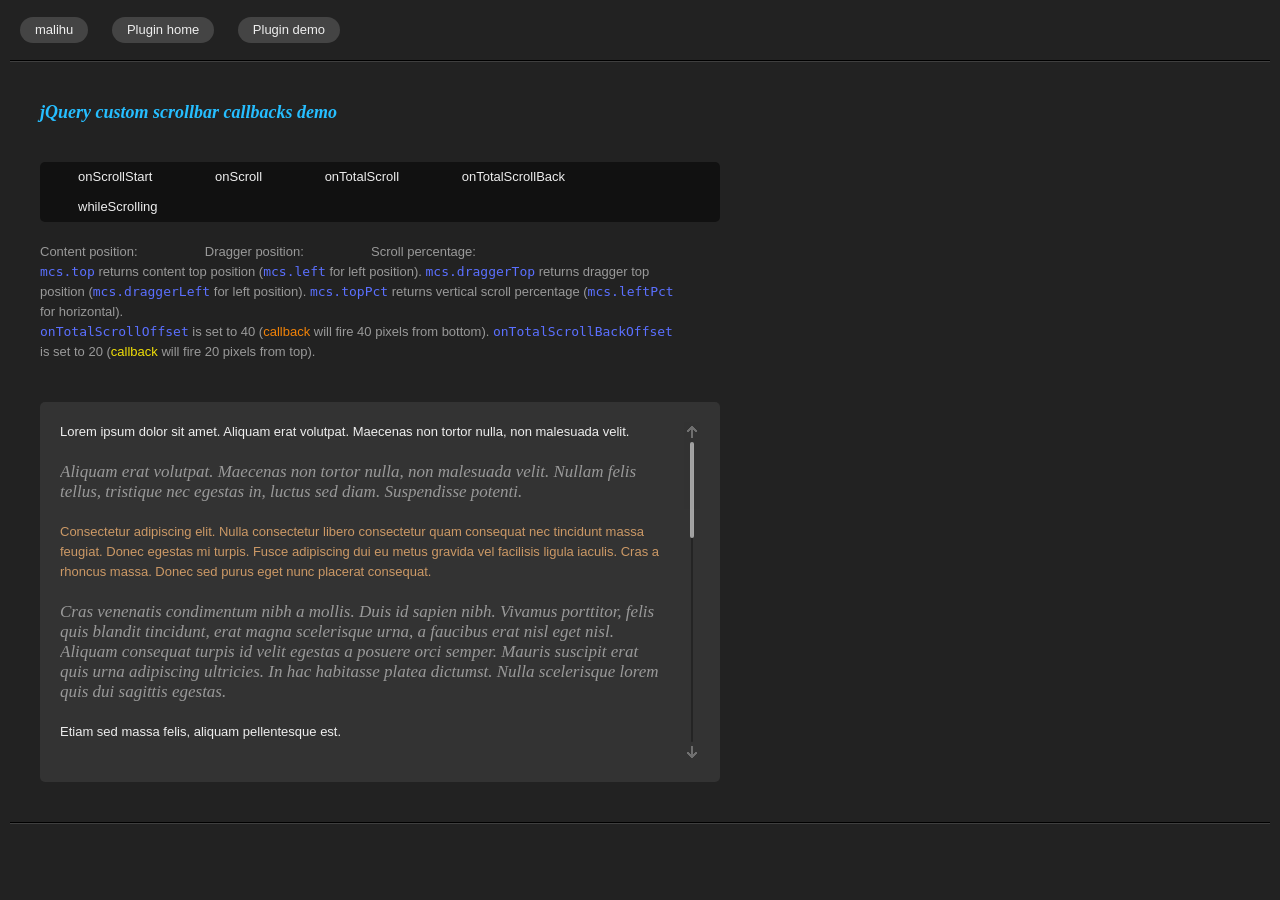
<file: js/scrollbar/custom-scrollbar-plugin/callbacks_example.html>
<!DOCTYPE html>
<html lang="en">
<head>
	<meta charset="utf-8">
	<meta name="viewport" content="width=device-width, initial-scale=1.0">
	<title>jQuery custom scrollbar demo</title>
	<!-- style for demo and examples -->
	<style>
		body{margin:0; padding:0; color:#eee; background:#222; font-family:Verdana,Geneva,sans-serif; font-size:13px; line-height:20px;}
		a:link,a:visited,a:hover{color:inherit;}
		h1{font-family:Georgia,serif; font-size:18px; font-style:italic; margin:40px; color:#26beff;}
		p{margin:0 0 20px 0;}
		hr{height:0; border:none; border-bottom:1px solid rgba(255,255,255,0.13); border-top:1px solid rgba(0,0,0,1); margin:9px 10px; clear:both;}
		.links{margin:10px;}
		.links a{display:inline-block; padding:3px 15px; margin:7px 10px; background:#444; text-decoration:none; -webkit-border-radius:15px; -moz-border-radius:15px; border-radius:15px;}
		.links a:hover{background:#eb3755; color:#fff;}
		.output,.info{margin:20px 40px; background:#111; width:50%; padding:0 21px 0 19px; overflow:hidden; -webkit-border-radius:5px; -moz-border-radius:5px; border-radius:5px;}
		.output a{text-decoration:none; position:relative; display:inline-block; padding-left:19px; margin:5px 40px 5px 0;}
		.output a.hidden{opacity:0.3;}
		.output span{position:absolute; width:14px; height:14px; left:0; top:3px; display:none; border-radius:14px;}
		.output span.onScrollStart{background:#b0ef0a;}
		.output span.onTotalScrollBack{background:#f0df09;}
		.output span.onTotalScroll{background:#f08209;}
		.output span.onScroll{background:#0bbbee;}
		.output span.whileScrolling{background:#930bee;}
		.output span.hidden{visibility:hidden;}
		.info{padding:0; background:transparent; color:#999;}
		.info .content-position,.info .dragger-position,.info .scroll-pct{color:#eee; display:inline-block; min-width:40px; margin-right:20px;}
		code{color:#5b70ff;}
		.total-scroll-offset-cb{color:#f08209;}
		.total-scroll-back-offset-cb{color:#f0df09;}
		.content{margin:40px; width:50%; height:340px; padding:20px; overflow:auto; background:#333; -webkit-border-radius:5px; -moz-border-radius:5px; border-radius:5px;}
		.content p:nth-child(even){color:#999; font-family:Georgia,serif; font-size:17px; font-style:italic;}
		.content p:nth-child(3n+0){color:#c96;}
	</style>
	<!-- Custom scrollbars CSS -->
	<link href="jquery.mCustomScrollbar.css" rel="stylesheet" />
</head>
<body>
	<p class="links">
		<a href="http://manos.malihu.gr">malihu</a>
		<a href="http://manos.malihu.gr/jquery-custom-content-scroller">Plugin home</a>
		<a href="complete_examples.html">Plugin demo</a>
	</p>
	<hr />
	<h1>jQuery custom scrollbar callbacks demo</h1>
	<p class="output">
		<a href="#" rel="onScrollStart"><span class="onScrollStart">&nbsp;</span>onScrollStart</a>
		<a href="#" rel="onScroll"><span class="onScroll">&nbsp;</span>onScroll</a>
		<a href="#" rel="onTotalScroll"><span class="onTotalScroll">&nbsp;</span>onTotalScroll</a>
		<a href="#" rel="onTotalScrollBack"><span class="onTotalScrollBack">&nbsp;</span>onTotalScrollBack</a>
		<a href="#" rel="whileScrolling"><span class="whileScrolling">&nbsp;</span>whileScrolling</a>
	</p>
	<p class="info">
		Content position: <span class="content-position"></span> Dragger position: <span class="dragger-position"></span> Scroll percentage: <span class="scroll-pct"></span><br /> 
		<code>mcs.top</code> returns content top position (<code>mcs.left</code> for left position). <code>mcs.draggerTop</code> returns dragger top position (<code>mcs.draggerLeft</code> for left position). <code>mcs.topPct</code> returns vertical scroll percentage (<code>mcs.leftPct</code> for horizontal).<br />
		<code>onTotalScrollOffset</code> is set to <span class="total-scroll-offset"></span> (<span class="total-scroll-offset-cb">callback</span> will fire <span class="total-scroll-offset"></span> pixels from bottom). <code>onTotalScrollBackOffset</code> is set to <span class="total-scroll-back-offset"></span> (<span class="total-scroll-back-offset-cb">callback</span> will fire <span class="total-scroll-back-offset"></span> pixels from top). 
	</p>
	<!-- content block -->
	<div id="content_1" class="content">
		<p>Lorem ipsum dolor sit amet. Aliquam erat volutpat. Maecenas non tortor nulla, non malesuada velit.</p>
   		<p>Aliquam erat volutpat. Maecenas non tortor nulla, non malesuada velit. Nullam felis tellus, tristique nec egestas in, luctus sed diam. Suspendisse potenti. </p>
   		<p>Consectetur adipiscing elit. Nulla consectetur libero consectetur quam consequat nec tincidunt massa feugiat. Donec egestas mi turpis. Fusce adipiscing dui eu metus gravida vel facilisis ligula iaculis. Cras a rhoncus massa. Donec sed purus eget nunc placerat consequat.</p>
   		<p>Cras venenatis condimentum nibh a mollis. Duis id sapien nibh. Vivamus porttitor, felis quis blandit tincidunt, erat magna scelerisque urna, a faucibus erat nisl eget nisl. Aliquam consequat turpis id velit egestas a posuere orci semper. Mauris suscipit erat quis urna adipiscing ultricies. In hac habitasse platea dictumst. Nulla scelerisque lorem quis dui sagittis egestas.</p> 
		<p>Etiam sed massa felis, aliquam pellentesque est.</p>
    	<p>Nam eu arcu at purus tincidunt pharetra ultrices at ipsum. Mauris urna nunc, vulputate quis gravida in, pharetra id mauris. Ut sit amet mi dictum nulla lobortis adipiscing quis a nulla. Etiam diam ante, imperdiet vel scelerisque eget, venenatis non eros. Praesent ipsum sem, eleifend ut gravida eget, tristique id orci. Nam adipiscing, sem in mattis vulputate, risus libero adipiscing risus, eu molestie mi justo eget nulla.</p> 
		<p>Cras venenatis metus et urna egestas non laoreet orci rutrum. Pellentesque ullamcorper dictum nisl a tincidunt. Quisque et lacus quam, sed hendrerit mi. Mauris pretium, sapien et malesuada pulvinar, lorem leo viverra leo, et egestas mi nisl quis odio. </p>
		<p>Aliquam erat volutpat. Sed urna arcu, tempus eu vulputate adipiscing, consectetur et orci. Vivamus congue, nunc vitae fringilla convallis, libero massa lacinia lorem, id convallis mauris elit ut leo. Nulla vel odio sem. Duis lorem urna, congue vitae rutrum sed, tincidunt vel tortor. In hac habitasse platea dictumst. Nunc vitae enim ante, vitae facilisis massa. Etiam sagittis sapien at nibh fermentum consectetur convallis lacus blandit.</p>
		<p>Lorem ipsum dolor sit amet. Aliquam erat volutpat. Maecenas non tortor nulla, non malesuada velit.</p>
   		<p>Aliquam erat volutpat. Maecenas non tortor nulla, non malesuada velit. Nullam felis tellus, tristique nec egestas in, luctus sed diam. Suspendisse potenti. </p>
   		<p>Consectetur adipiscing elit. Nulla consectetur libero consectetur quam consequat nec tincidunt massa feugiat. Donec egestas mi turpis. Fusce adipiscing dui eu metus gravida vel facilisis ligula iaculis. Cras a rhoncus massa. Donec sed purus eget nunc placerat consequat.</p>
   		<p>Cras venenatis condimentum nibh a mollis. Duis id sapien nibh. Vivamus porttitor, felis quis blandit tincidunt, erat magna scelerisque urna, a faucibus erat nisl eget nisl. Aliquam consequat turpis id velit egestas a posuere orci semper. Mauris suscipit erat quis urna adipiscing ultricies. In hac habitasse platea dictumst. Nulla scelerisque lorem quis dui sagittis egestas.</p> 
		<p>Etiam sed massa felis, aliquam pellentesque est.</p>
    	<p>the end.</p>
	</div>
	<hr />
	<p>&nbsp;</p>
	<!-- Google CDN jQuery with fallback to local -->
	<script src="http://ajax.googleapis.com/ajax/libs/jquery/1.9.1/jquery.min.js"></script>
	<script>!window.jQuery && document.write(unescape('%3Cscript src="js/minified/jquery-1.9.1.min.js"%3E%3C/script%3E'))</script>
	<!-- custom scrollbars plugin -->
	<script src="jquery.mCustomScrollbar.concat.min.js"></script>
	<script>
		(function($){
			$(window).load(function(){
				$("#content_1").mCustomScrollbar({
					scrollButtons:{
						enable:true
					},
					callbacks:{
						onScrollStart:function(){ OnScrollStart(); },
						onScroll:function(){ OnScroll(); },
						onTotalScroll:function(){ OnTotalScroll(); },
						onTotalScrollBack:function(){ OnTotalScrollBack(); },
						onTotalScrollOffset:40,
						onTotalScrollBackOffset:20,
						whileScrolling:function(){ WhileScrolling(); } 
					}
				});
				function OnScrollStart(){
					$(".output .onScrollStart").stop(true,true).css("display","inline-block").delay(500).fadeOut(500);
				}
				function OnScroll(){
					$(".output .onScroll").stop(true,true).css("display","inline-block").delay(500).fadeOut(500);
				}
				function OnTotalScroll(){
					$(".output .onTotalScroll").stop(true,true).css("display","inline-block").delay(500).fadeOut(500);
				}
				function OnTotalScrollBack(){
					$(".output .onTotalScrollBack").stop(true,true).css("display","inline-block").delay(500).fadeOut(500);
				}
				function WhileScrolling(){
					$(".output .whileScrolling").stop(true,true).css("display","inline-block").fadeOut(500);
					$(".info .content-position").text(mcs.top);
					$(".info .dragger-position").text(mcs.draggerTop);
					$(".info .scroll-pct").text(mcs.topPct+"%");
				}
				$(".total-scroll-offset").text($("#content_1").data("onTotalScroll_Offset"));
				$(".total-scroll-back-offset").text($("#content_1").data("onTotalScrollBack_Offset"));
				$(".output a").click(function(e){
					e.preventDefault();
					var $this=$(this),
						rel=$this.attr("rel"),
						target=$this.parent().find("."+rel);
					target.add($this).toggleClass("hidden");
				});
			});
		})(jQuery);
	</script>
</body>
</html>
</file>
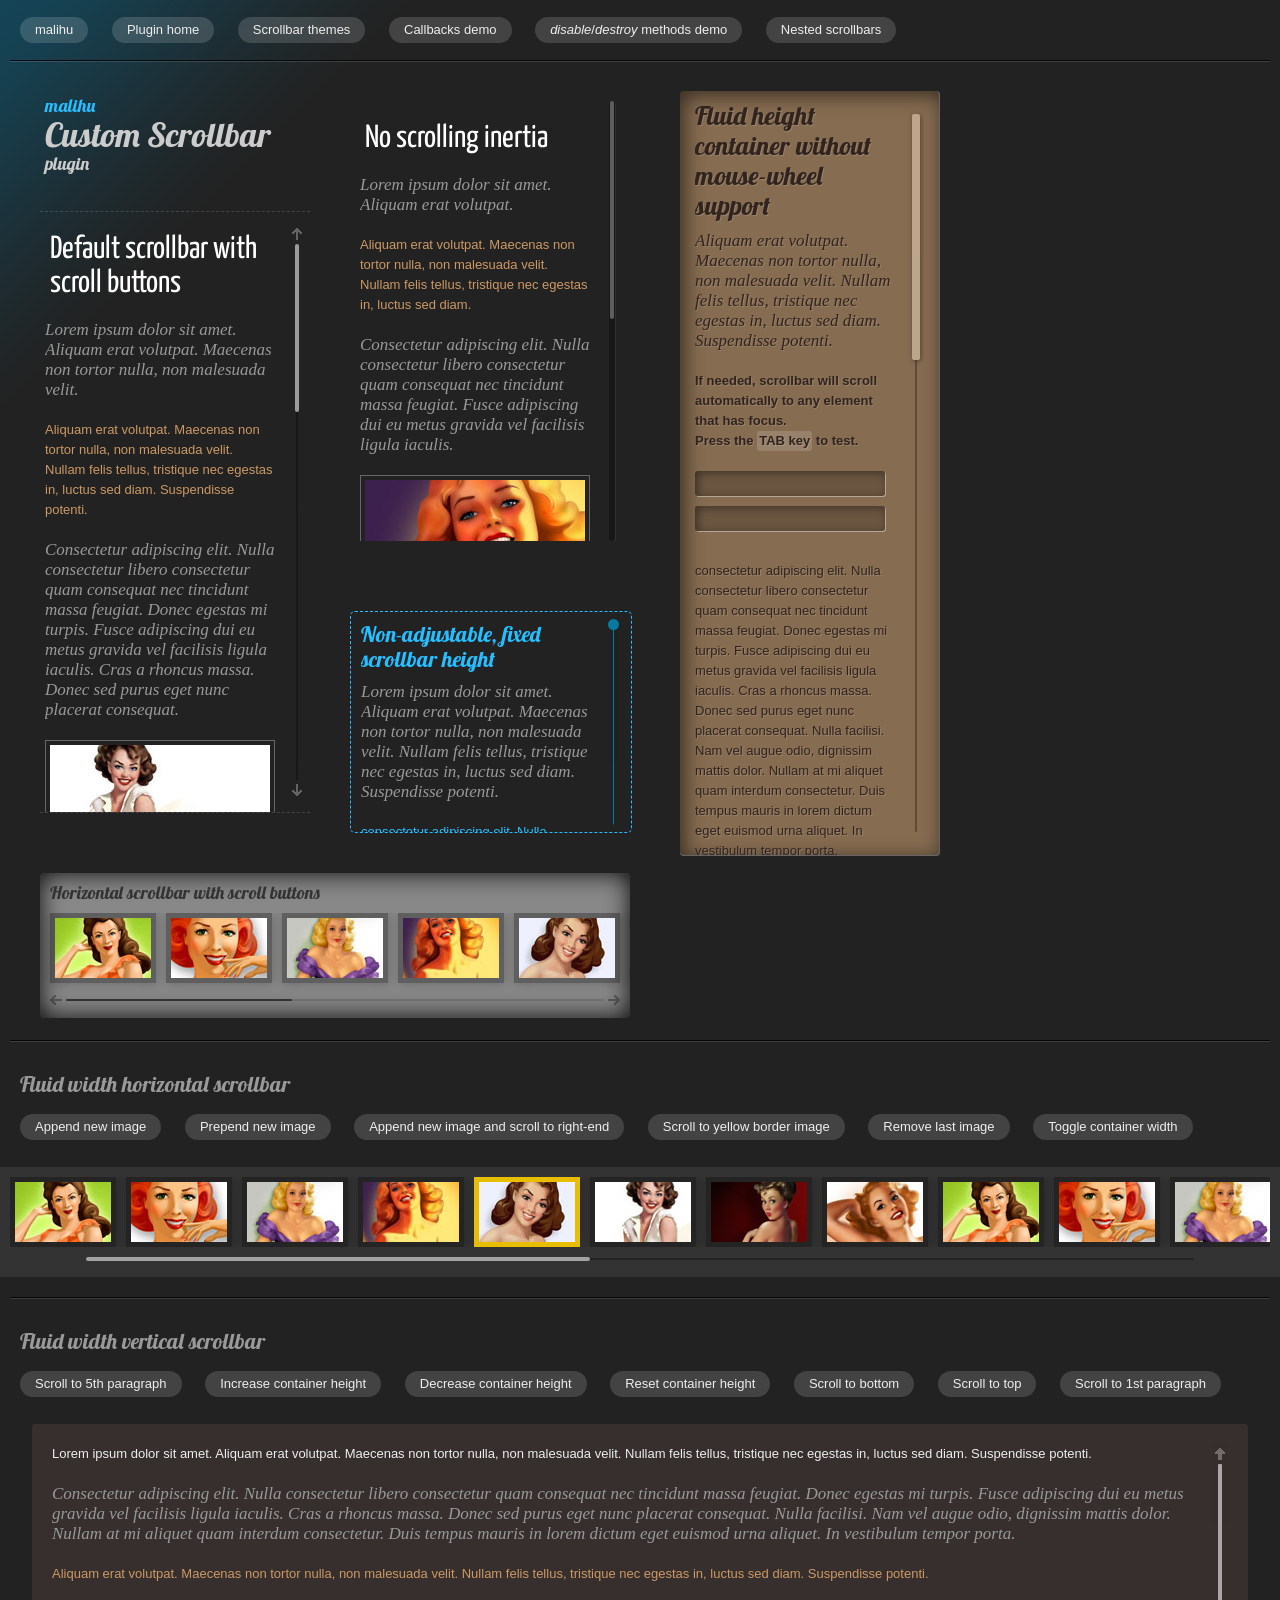
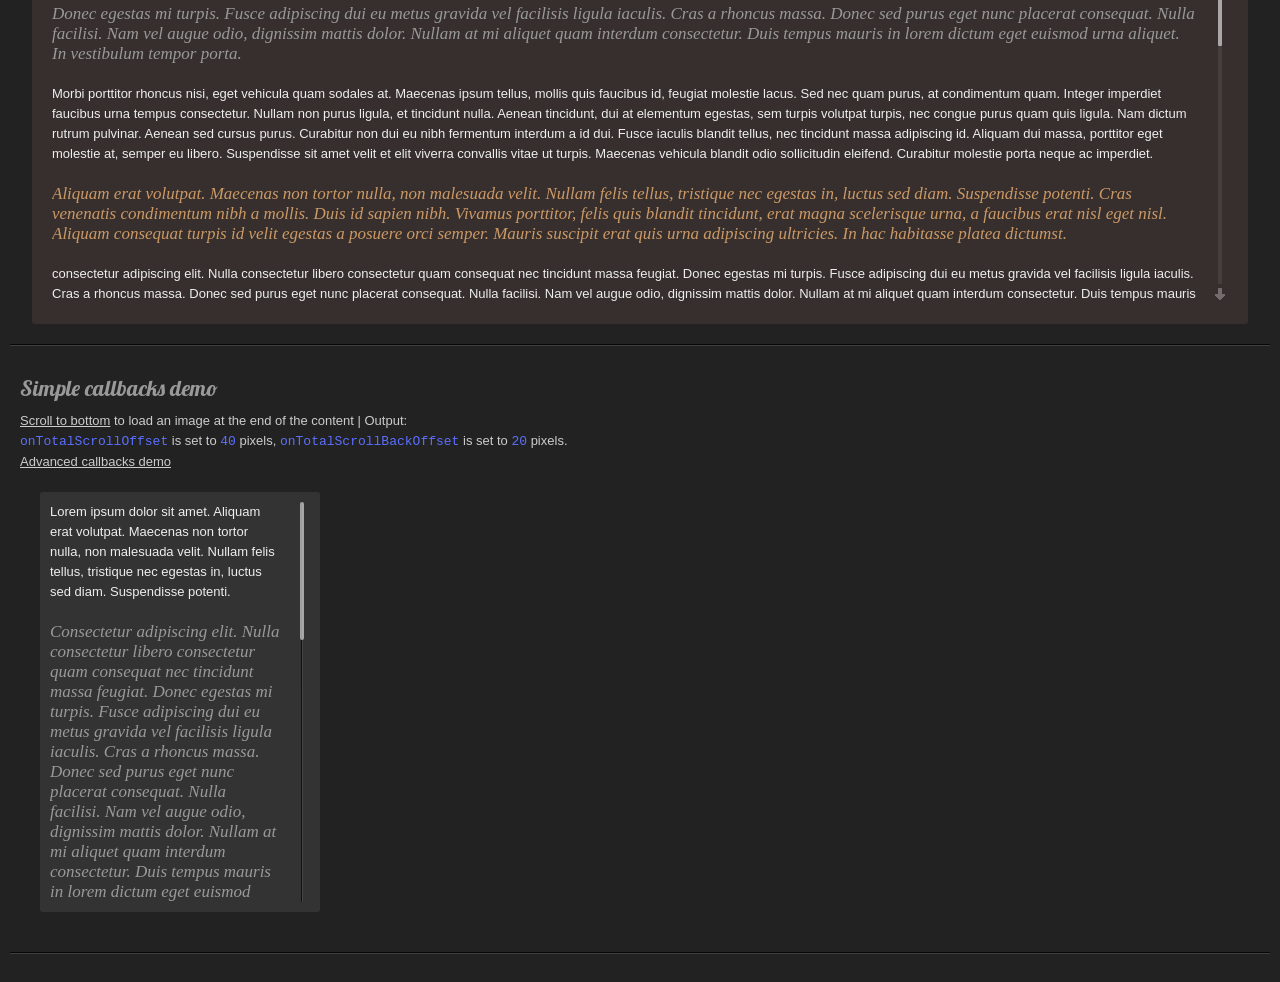
<file: js/scrollbar/custom-scrollbar-plugin/complete_examples.html>
<!DOCTYPE html>
<html lang="en">
<head>
	<meta charset="utf-8">
	<meta name="viewport" content="width=device-width, initial-scale=1.0">
	<title>jQuery custom scrollbar demo</title>
	<!-- style for demo and examples -->
	<style>
		@import url(http://fonts.googleapis.com/css?family=Lobster);
		@import url(http://fonts.googleapis.com/css?family=Yanone+Kaffeesatz:extralight);
		html,body{height:100%; min-width:980px;}
		body{margin:0; padding:0; color:#eee; background:#222 url(demo_files/mcs_demo_bg.jpg) no-repeat; font-family:Verdana,Geneva,sans-serif; font-size:13px; line-height:20px;}
		a:link,a:visited,a:hover{color:inherit;}
		h1{font-family:"Yanone Kaffeesatz",Arial,sans-serif;}
		h2,h3,h4,.info{font-family:"Lobster",Georgia,serif;}
		h1{font-size:32px; line-height:34px; font-weight:normal; color:#fff; padding:10px 5px; margin:10px 0;}
		h2{font-size:22px; line-height:25px; font-weight:normal; color:#26beff; margin:10px 0;}
		h3{font-size:26px; line-height:30px; font-weight:normal; color:#777; margin:10px 0;}
		h4{font-size:18px; font-weight:normal; color:#C30; margin:10px 0;}
		p{margin:0 0 20px 0;}
		hr{height:0; border:none; border-bottom:1px solid rgba(255,255,255,0.13); border-top:1px solid rgba(0,0,0,0.8); margin:9px 10px; clear:both;}
		hr+h2{color:#999; margin:30px 20px 10px 20px;}
		.links,.demo_functions{margin:10px;}
		.links a,.demo_functions a{display:inline-block; padding:3px 15px; margin:7px 10px; background:rgba(255,255,255,0.15); text-decoration:none; -webkit-border-radius:15px; -moz-border-radius:15px; border-radius:15px;}
		.links a:hover,.demo_functions a:hover{background:#eb3755; color:#fff;}
		code{color:#5b70ff;}
		.wrapper{height:100%; width:900px; min-height:960px;}
		.content{margin:20px 0 40px 40px; width:260px; height:600px; padding:10px; overflow:auto;}
		.content img{max-width:100%; -webkit-box-sizing:border-box; -moz-box-sizing:border-box; box-sizing:border-box; padding:4px; border:solid 1px #666;}
		.content p:nth-child(even){color:#999; font-family:Georgia,serif; font-size:17px; font-style:italic;}
		.content p:nth-child(3n+0){color:#c96;}
		.content_1,.content_2,.content_3{float:left;}
		.content_1{margin-top:140px; padding:0 5px; border-top:1px dashed rgba(255,255,255,0.15); border-bottom:1px dashed rgba(255,255,255,0.15);}
		.content_2{height:440px;}
		.content_3{height:220px; border:1px dashed #26beff; padding:0 10px; -webkit-border-radius:5px; -moz-border-radius:5px; border-radius:5px;}
		.content_3 p:nth-child(3n+0){color:#26beff;}
		.content_4{position:absolute; left:640px; border-bottom:1px solid #666; border-right:1px solid #666; -webkit-border-radius:4px; -moz-border-radius:4px; border-radius:4px; background:#866c51; -webkit-box-shadow:inset 4px 4px 20px rgba(0,0,0,0.6); -moz-box-shadow:inset 4px 4px 20px rgba(0,0,0,0.6); box-shadow:inset 4px 4px 20px rgba(0,0,0,0.6); -webkit-box-sizing:border-box; -moz-box-sizing:border-box; box-sizing:border-box; padding:0 15px;}
		.content_4 h3,.content_4 p,.content_4 p:nth-child(even),.content_4 p:nth-child(3n+0){color:#31231E; text-shadow:1px 1px 0 rgba(255,255,255,0.15);}
		.content_4 img{border-color:#31231E;}
		.content_5{width:590px; height:125px; padding:10px 0; overflow:auto; background:#888; -webkit-border-radius:5px; -moz-border-radius:5px; border-radius:5px; clear:both; -webkit-box-shadow:inset 0 0 25px rgba(0,0,0,0.95); -moz-box-shadow:inset 0 0 25px rgba(0,0,0,0.95); box-shadow:inset 0 0 25px rgba(0,0,0,0.95);}
		.content_5 h4{margin:0 0 10px 10px; color:#333;}
		.content_5 .images_container{width:1403px; overflow:hidden; min-height:80px;}
		.content_5 .images_container img,.content_6 .images_container img{display:block; float:left; margin:0 5px; border:none; padding:5px; background:rgba(0,0,0,0.3); -webkit-box-shadow:1px 1px 10px rgba(0,0,0,0.2); -moz-box-shadow:1px 1px 10px rgba(0,0,0,0.2); box-shadow:1px 1px 10px rgba(0,0,0,0.2);}
		.content_5 .images_container img:first-child{margin-left:10px;}
		.content_5 .images_container img:last-child{margin-right:10px;}
		.content_6,.content_7{position:relative; margin:20px auto; width:100%; height:110px; overflow:auto; background:#333; -webkit-box-sizing:border-box; -moz-box-sizing:border-box; box-sizing:border-box;}
		.content_6.toggle_width{width:70%;}
		.content_6 .images_container{overflow:hidden;}
		.content_6 .images_container img{max-width:none;} /* stupid ie8 */
		.content_6 .images_container img:first-child{margin-left:0;}
		.content_6 .images_container img:last-child{margin-right:0;}
		.content_6 .images_container img.new{background:#de4816;}
		#mcs_t_5{background:#e7be00;}
		.content_7{height:500px; padding:20px; background:#362f2d; -webkit-border-radius:3px; -moz-border-radius:3px; border-radius:3px;}
		.content form{margin-bottom:20px;}
		.content form input{color:#eee; border:none; background:rgba(0,0,0,0.2); -webkit-border-radius:3px; -moz-border-radius:3px; border-radius:3px; margin-bottom:10px; padding:0 5px; height:25px; width:180px; -webkit-box-shadow:inset 2px 2px 10px rgba(0,0,0,0.4),1px 1px 0 rgba(255,255,255,0.4); -moz-box-shadow:inset 2px 2px 10px rgba(0,0,0,0.4),1px 1px 0 rgba(255,255,255,0.4); box-shadow:inset 2px 2px 10px rgba(0,0,0,0.4),1px 1px 0 rgba(255,255,255,0.4);}
		.content form input:focus{background:rgba(0,0,0,0.3);}
		.key{display:inline-block; background:rgba(255,255,255,0.15); padding:0 2px; -webkit-border-radius:3px; -moz-border-radius:3px; border-radius:3px;}
		.content_8{background:#333; height:400px; -webkit-border-radius:3px; -moz-border-radius:3px; border-radius:3px;}
		.callback_demo{margin:0 20px 20px 20px; color:#ccc;}
		.callback_demo .callback_demo_output{color:#fff;}
		.info{position:absolute; margin:20px 0 40px 40px; width:260px; height:100px; color:#ccc; font-size:18px; padding:5px;}
		.info span:first-child{color:#26beff;}
		.info span:last-child{font-size:34px; line-height:38px;}
	</style>
	<!-- Custom scrollbars CSS -->
	<link href="demo_files/jquery.mCustomScrollbar.css" rel="stylesheet" />
</head>
<body>
	<p class="links">
		<a href="http://manos.malihu.gr">malihu</a>
		<a href="http://manos.malihu.gr/jquery-custom-content-scroller">Plugin home</a>
		<a href="scrollbar_themes_demo.html">Scrollbar themes</a>
		<a href="callbacks_example.html">Callbacks demo</a>
		<a href="disable_destroy_example.html"><em>disable</em>/<em>destroy</em> methods demo</a>
		<a href="nested_scrollbars_demo.html">Nested scrollbars</a>
	</p>
	<hr />
	<div class="wrapper">
		<div class="info"><span>malihu </span><br /><span>Custom Scrollbar </span>plugin</div>
		<!-- content block -->
 		<div class="content_1 content">
    		<h1>Default scrollbar with scroll buttons</h1>
			<p>Lorem ipsum dolor sit amet. Aliquam erat volutpat. Maecenas non tortor nulla, non malesuada velit.</p>
       		<p>Aliquam erat volutpat. Maecenas non tortor nulla, non malesuada velit. Nullam felis tellus, tristique nec egestas in, luctus sed diam. Suspendisse potenti. </p>
       		<p>Consectetur adipiscing elit. Nulla consectetur libero consectetur quam consequat nec tincidunt massa feugiat. Donec egestas mi turpis. Fusce adipiscing dui eu metus gravida vel facilisis ligula iaculis. Cras a rhoncus massa. Donec sed purus eget nunc placerat consequat.</p>
       		<p><img src="demo_files/mcsImg1.jpg" /></p>
       		<p>Cras venenatis condimentum nibh a mollis. Duis id sapien nibh. Vivamus porttitor, felis quis blandit tincidunt, erat magna scelerisque urna, a faucibus erat nisl eget nisl. Aliquam consequat turpis id velit egestas a posuere orci semper. Mauris suscipit erat quis urna adipiscing ultricies. In hac habitasse platea dictumst. Nulla scelerisque lorem quis dui sagittis egestas.</p> 
			<p>Etiam sed massa felis, aliquam pellentesque est.</p>
        	<p><img src="demo_files/mcsImg2.jpg" /></p>
        	<p>Nam eu arcu at purus tincidunt pharetra ultrices at ipsum. Mauris urna nunc, vulputate quis gravida in, pharetra id mauris. Ut sit amet mi dictum nulla lobortis adipiscing quis a nulla. Etiam diam ante, imperdiet vel scelerisque eget, venenatis non eros. Praesent ipsum sem, eleifend ut gravida eget, tristique id orci. Nam adipiscing, sem in mattis vulputate, risus libero adipiscing risus, eu molestie mi justo eget nulla.</p> 
			<p>Cras venenatis metus et urna egestas non laoreet orci rutrum. Pellentesque ullamcorper dictum nisl a tincidunt. Quisque et lacus quam, sed hendrerit mi. Mauris pretium, sapien et malesuada pulvinar, lorem leo viverra leo, et egestas mi nisl quis odio. </p>
			<p>Aliquam erat volutpat. Sed urna arcu, tempus eu vulputate adipiscing, consectetur et orci. Vivamus congue, nunc vitae fringilla convallis, libero massa lacinia lorem, id convallis mauris elit ut leo. Nulla vel odio sem. Duis lorem urna, congue vitae rutrum sed, tincidunt vel tortor. In hac habitasse platea dictumst. Nunc vitae enim ante, vitae facilisis massa. Etiam sagittis sapien at nibh fermentum consectetur convallis lacus blandit.</p>
        	<h3>the end.</h3>
		</div>
		<!-- content block -->
		<div class="content_2 content">
			<h1>No scrolling inertia</h1>
			<p>Lorem ipsum dolor sit amet. Aliquam erat volutpat.</p>
        	<p>Aliquam erat volutpat. Maecenas non tortor nulla, non malesuada velit. Nullam felis tellus, tristique nec egestas in, luctus sed diam.</p>
        	<p>Consectetur adipiscing elit. Nulla consectetur libero consectetur quam consequat nec tincidunt massa feugiat. Fusce adipiscing dui eu metus gravida vel facilisis ligula iaculis.</p>
			<p><img src="demo_files/mcsImg2.jpg" /></p>
        	<p>In hac habitasse platea dictumst. Aliquam erat volutpat. Maecenas non tortor nulla, non malesuada velit. Nullam felis tellus, tristique nec egestas in, luctus sed diam. Suspendisse potenti. Cras venenatis condimentum nibh a mollis. Duis id sapien nibh. Vivamus porttitor, felis quis blandit tincidunt, erat magna scelerisque urna, a faucibus erat nisl eget nisl. Aliquam consequat turpis id velit egestas a posuere orci semper.</p>
        	<h3>the end.</h3>
		</div>
		<!-- content block -->
		<div class="content_3 content">
			<h2>Non-adjustable, fixed scrollbar height</h2>
			<p>Lorem ipsum dolor sit amet. Aliquam erat volutpat. Maecenas non tortor nulla, non malesuada velit. Nullam felis tellus, tristique nec egestas in, luctus sed diam. Suspendisse potenti. </p>
			<p>consectetur adipiscing elit. Nulla consectetur libero consectetur quam consequat nec tincidunt massa feugiat. Donec egestas mi turpis. Fusce adipiscing dui eu metus gravida vel facilisis ligula iaculis. Cras a rhoncus massa. Donec sed purus eget nunc placerat consequat. Nulla facilisi. Nam vel augue odio, dignissim mattis dolor. Nullam at mi aliquet quam interdum consectetur. Duis tempus mauris in lorem dictum eget euismod urna aliquet. In vestibulum tempor porta.</p>
			<p>Aliquam erat volutpat. Maecenas non tortor nulla, non malesuada velit. Nullam felis tellus, tristique nec egestas in, luctus sed diam. Suspendisse potenti. Cras venenatis condimentum nibh a mollis. Duis id sapien nibh. Vivamus porttitor, felis quis blandit tincidunt, erat magna scelerisque urna, a faucibus erat nisl eget nisl. Aliquam consequat turpis id velit egestas a posuere orci semper. Mauris suscipit erat quis urna adipiscing ultricies. In hac habitasse platea dictumst. Nulla scelerisque lorem quis dui sagittis egestas. Etiam sed massa felis, aliquam pellentesque est. Quisque quis ante tortor, sed egestas risus. Maecenas varius adipiscing nulla, nec rhoncus est mattis id. Aenean blandit convallis nisi at fringilla. Nunc id massa eu sapien fringilla posuere.</p>
			<h3>the end.</h3>
		</div>
		<!-- content block -->
		<div class="content_4 content">
			<h3>Fluid height container without mouse-wheel support</h3>
			<p>Aliquam erat volutpat. Maecenas non tortor nulla, non malesuada velit. Nullam felis tellus, tristique nec egestas in, luctus sed diam. Suspendisse potenti. </p>
			<p><strong>If needed, scrollbar will scroll automatically to any element that has focus. <br />Press the <span class="key">TAB key</span> to test.</strong></p>
			<form>
				<input type="text" name="textfield_1" tabindex="1" />
				<input type="text" name="textfield_2" tabindex="2" />
			</form>
			<p>consectetur adipiscing elit. Nulla consectetur libero consectetur quam consequat nec tincidunt massa feugiat. Donec egestas mi turpis. Fusce adipiscing dui eu metus gravida vel facilisis ligula iaculis. Cras a rhoncus massa. Donec sed purus eget nunc placerat consequat. Nulla facilisi. Nam vel augue odio, dignissim mattis dolor. Nullam at mi aliquet quam interdum consectetur. Duis tempus mauris in lorem dictum eget euismod urna aliquet. In vestibulum tempor porta.</p>
			<p>Morbi porttitor rhoncus nisi, eget vehicula quam sodales at. Maecenas ipsum tellus, mollis quis faucibus id, feugiat molestie lacus. Sed nec quam purus, at condimentum quam. Integer imperdiet faucibus urna tempus consectetur. Nullam non purus ligula, et tincidunt nulla. Aenean tincidunt, dui at elementum egestas, sem turpis volutpat turpis, nec congue purus quam quis ligula. Nam dictum rutrum pulvinar. Aenean sed cursus purus. Curabitur non dui eu nibh fermentum interdum a id dui. Fusce iaculis blandit tellus, nec tincidunt massa adipiscing id. Aliquam dui massa, porttitor eget molestie at, semper eu libero. Suspendisse sit amet velit et elit viverra convallis vitae ut turpis. Maecenas vehicula blandit odio sollicitudin eleifend. Curabitur molestie porta neque ac imperdiet.</p>
			<p><img src="demo_files/mcsImg1.jpg" /></p>
			<p>Aliquam erat volutpat. Maecenas non tortor nulla, non malesuada velit. Nullam felis tellus, tristique nec egestas in, luctus sed diam. Suspendisse potenti. Cras venenatis condimentum nibh a mollis. Duis id sapien nibh. Vivamus porttitor, felis quis blandit tincidunt, erat magna scelerisque urna, a faucibus erat nisl eget nisl. Aliquam consequat turpis id velit egestas a posuere orci semper. Mauris suscipit erat quis urna adipiscing ultricies. In hac habitasse platea dictumst.</p>
			<form>
				<input type="text" name="textfield_3" tabindex="3" />
				<input type="text" name="textfield_4" tabindex="4" />
			</form>
			<p><img src="demo_files/mcsImg2.jpg" /></p>
			<p>the end.</p>
		</div>
		<!-- content block -->
		<div class="content_5 content">
    		<h4>Horizontal scrollbar with scroll buttons</h4>
			<div class="images_container">
				<img src="demo_files/mcsThumb1.jpg" />
				<img src="demo_files/mcsThumb2.jpg" />
				<img src="demo_files/mcsThumb3.jpg" />
				<img src="demo_files/mcsThumb4.jpg" />
				<img src="demo_files/mcsThumb5.jpg" />
				<img src="demo_files/mcsThumb6.jpg" />
				<img src="demo_files/mcsThumb7.jpg" />
				<img src="demo_files/mcsThumb8.jpg" />
				<img src="demo_files/mcsThumb1.jpg" />
				<img src="demo_files/mcsThumb2.jpg" />
				<img src="demo_files/mcsThumb3.jpg" />
				<img src="demo_files/mcsThumb4.jpg" />
			</div>
		</div>
	</div>
	<hr />
	<h2>Fluid width horizontal scrollbar</h2>
	<p class="demo_functions"><a href="#" rel="append-new">Append new image</a> <a href="#" rel="prepend-new">Prepend new image</a> <a href="#" rel="append-new-scrollto">Append new image and scroll to right-end</a> <a href="#" rel="scrollto">Scroll to yellow border image</a> <a href="#" rel="remove-last">Remove last image</a> <a href="#" rel="toggle-width">Toggle container width</a></p>
	<!-- content block -->
	<div class="content_6 content">
		<div class="images_container">
			<img src="demo_files/mcsThumb1.jpg" />
			<img src="demo_files/mcsThumb2.jpg" />
			<img src="demo_files/mcsThumb3.jpg" />
			<img src="demo_files/mcsThumb4.jpg" />
			<img src="demo_files/mcsThumb5.jpg" id="mcs_t_5" />
			<img src="demo_files/mcsThumb6.jpg" />
			<img src="demo_files/mcsThumb7.jpg" />
			<img src="demo_files/mcsThumb8.jpg" />
			<img src="demo_files/mcsThumb1.jpg" />
			<img src="demo_files/mcsThumb2.jpg" />
			<img src="demo_files/mcsThumb3.jpg" />
			<img src="demo_files/mcsThumb4.jpg" />
			<img src="demo_files/mcsThumb5.jpg" />
			<img src="demo_files/mcsThumb6.jpg" />
			<img src="demo_files/mcsThumb7.jpg" />
			<img src="demo_files/mcsThumb8.jpg" />
			<img src="demo_files/mcsThumb1.jpg" />
			<img src="demo_files/mcsThumb2.jpg" />
			<img src="demo_files/mcsThumb3.jpg" />
			<img src="demo_files/mcsThumb4.jpg" />
			<img src="demo_files/mcsThumb5.jpg" />
			<img src="demo_files/mcsThumb6.jpg" />
			<img src="demo_files/mcsThumb7.jpg" />
			<img src="demo_files/mcsThumb8.jpg" />
		</div>
	</div>
	<hr />
	<h2>Fluid width vertical scrollbar</h2>
	<p class="demo_functions"><a href="#" rel="scrollto-par-5">Scroll to 5th paragraph</a> <a href="#" rel="increase-height">Increase container height</a> <a href="#" rel="decrease-height">Decrease container height</a> <a href="#" rel="reset-height">Reset container height</a> <a href="#" rel="scrollto-bottom">Scroll to bottom</a> <a href="#" rel="scrollto-top">Scroll to top</a> <a href="#" rel="scrollto-par-1st">Scroll to 1st paragraph</a></p>
	<!-- content block -->
	<div class="content_7 content">
		<p>Lorem ipsum dolor sit amet. Aliquam erat volutpat. Maecenas non tortor nulla, non malesuada velit. Nullam felis tellus, tristique nec egestas in, luctus sed diam. Suspendisse potenti.</p>
		<p>Consectetur adipiscing elit. Nulla consectetur libero consectetur quam consequat nec tincidunt massa feugiat. Donec egestas mi turpis. Fusce adipiscing dui eu metus gravida vel facilisis ligula iaculis. Cras a rhoncus massa. Donec sed purus eget nunc placerat consequat. Nulla facilisi. Nam vel augue odio, dignissim mattis dolor. Nullam at mi aliquet quam interdum consectetur. Duis tempus mauris in lorem dictum eget euismod urna aliquet. In vestibulum tempor porta.</p>
		<p>Aliquam erat volutpat. Maecenas non tortor nulla, non malesuada velit. Nullam felis tellus, tristique nec egestas in, luctus sed diam. Suspendisse potenti. </p>
		<p>Donec egestas mi turpis. Fusce adipiscing dui eu metus gravida vel facilisis ligula iaculis. Cras a rhoncus massa. Donec sed purus eget nunc placerat consequat. Nulla facilisi. Nam vel augue odio, dignissim mattis dolor. Nullam at mi aliquet quam interdum consectetur. Duis tempus mauris in lorem dictum eget euismod urna aliquet. In vestibulum tempor porta.</p>
		<p id="par-5">Morbi porttitor rhoncus nisi, eget vehicula quam sodales at. Maecenas ipsum tellus, mollis quis faucibus id, feugiat molestie lacus. Sed nec quam purus, at condimentum quam. Integer imperdiet faucibus urna tempus consectetur. Nullam non purus ligula, et tincidunt nulla. Aenean tincidunt, dui at elementum egestas, sem turpis volutpat turpis, nec congue purus quam quis ligula. Nam dictum rutrum pulvinar. Aenean sed cursus purus. Curabitur non dui eu nibh fermentum interdum a id dui. Fusce iaculis blandit tellus, nec tincidunt massa adipiscing id. Aliquam dui massa, porttitor eget molestie at, semper eu libero. Suspendisse sit amet velit et elit viverra convallis vitae ut turpis. Maecenas vehicula blandit odio sollicitudin eleifend. Curabitur molestie porta neque ac imperdiet.</p>
		<p>Aliquam erat volutpat. Maecenas non tortor nulla, non malesuada velit. Nullam felis tellus, tristique nec egestas in, luctus sed diam. Suspendisse potenti. Cras venenatis condimentum nibh a mollis. Duis id sapien nibh. Vivamus porttitor, felis quis blandit tincidunt, erat magna scelerisque urna, a faucibus erat nisl eget nisl. Aliquam consequat turpis id velit egestas a posuere orci semper. Mauris suscipit erat quis urna adipiscing ultricies. In hac habitasse platea dictumst.</p>
		<p>consectetur adipiscing elit. Nulla consectetur libero consectetur quam consequat nec tincidunt massa feugiat. Donec egestas mi turpis. Fusce adipiscing dui eu metus gravida vel facilisis ligula iaculis. Cras a rhoncus massa. Donec sed purus eget nunc placerat consequat. Nulla facilisi. Nam vel augue odio, dignissim mattis dolor. Nullam at mi aliquet quam interdum consectetur. Duis tempus mauris in lorem dictum eget euismod urna aliquet. In vestibulum tempor porta.</p>
		<p>Morbi porttitor rhoncus nisi, eget vehicula quam sodales at. Maecenas ipsum tellus, mollis quis faucibus id, feugiat molestie lacus. Sed nec quam purus, at condimentum quam. Integer imperdiet faucibus urna tempus consectetur. Nullam non purus ligula, et tincidunt nulla. Aenean tincidunt, dui at elementum egestas, sem turpis volutpat turpis, nec congue purus quam quis ligula. Nam dictum rutrum pulvinar. Aenean sed cursus purus. Curabitur non dui eu nibh fermentum interdum a id dui. Fusce iaculis blandit tellus, nec tincidunt massa adipiscing id. Aliquam dui massa, porttitor eget molestie at, semper eu libero. Suspendisse sit amet velit et elit viverra convallis vitae ut turpis. Maecenas vehicula blandit odio sollicitudin eleifend. Curabitur molestie porta neque ac imperdiet.</p>
		<p>Aliquam erat volutpat. Maecenas non tortor nulla, non malesuada velit. Nullam felis tellus, tristique nec egestas in, luctus sed diam. Suspendisse potenti. Cras venenatis condimentum nibh a mollis. Duis id sapien nibh. Vivamus porttitor, felis quis blandit tincidunt, erat magna scelerisque urna, a faucibus erat nisl eget nisl. Aliquam consequat turpis id velit egestas a posuere orci semper. Mauris suscipit erat quis urna adipiscing ultricies. In hac habitasse platea dictumst.</p>
		<p>Aliquam erat volutpat. Maecenas non tortor nulla, non malesuada velit. Nullam felis tellus, tristique nec egestas in, luctus sed diam. Suspendisse potenti. </p>
		<p>consectetur adipiscing elit. Nulla consectetur libero consectetur quam consequat nec tincidunt massa feugiat. Donec egestas mi turpis. Fusce adipiscing dui eu metus gravida vel facilisis ligula iaculis. Cras a rhoncus massa. Donec sed purus eget nunc placerat consequat. Nulla facilisi. Nam vel augue odio, dignissim mattis dolor. Nullam at mi aliquet quam interdum consectetur. Duis tempus mauris in lorem dictum eget euismod urna aliquet. In vestibulum tempor porta.</p>
		<p>Morbi porttitor rhoncus nisi, eget vehicula quam sodales at. Maecenas ipsum tellus, mollis quis faucibus id, feugiat molestie lacus. Sed nec quam purus, at condimentum quam. Integer imperdiet faucibus urna tempus consectetur. Nullam non purus ligula, et tincidunt nulla. Aenean tincidunt, dui at elementum egestas, sem turpis volutpat turpis, nec congue purus quam quis ligula. Nam dictum rutrum pulvinar. Aenean sed cursus purus. Curabitur non dui eu nibh fermentum interdum a id dui. Fusce iaculis blandit tellus, nec tincidunt massa adipiscing id. Aliquam dui massa, porttitor eget molestie at, semper eu libero. Suspendisse sit amet velit et elit viverra convallis vitae ut turpis. Maecenas vehicula blandit odio sollicitudin eleifend. Curabitur molestie porta neque ac imperdiet.</p>
		<p>Aliquam erat volutpat. Maecenas non tortor nulla, non malesuada velit. Nullam felis tellus, tristique nec egestas in, luctus sed diam. Suspendisse potenti. Cras venenatis condimentum nibh a mollis. Duis id sapien nibh. Vivamus porttitor, felis quis blandit tincidunt, erat magna scelerisque urna, a faucibus erat nisl eget nisl. Aliquam consequat turpis id velit egestas a posuere orci semper. Mauris suscipit erat quis urna adipiscing ultricies. In hac habitasse platea dictumst.</p>
       	<p>the end.</p>
	</div>
	<hr />
	<h2>Simple callbacks demo</h2>
	<p class="callback_demo"><a href="#" rel="scrollto-bottom">Scroll to bottom</a> to load an image at the end of the content | Output: <span class="callback_demo_output"></span><br />
	<code>onTotalScrollOffset</code> is set to <code>40</code> pixels, <code>onTotalScrollBackOffset</code> is set to <code>20</code> pixels. <br />
	<a href="callbacks_example.html">Advanced callbacks demo</a>
	</p>
	<!-- content block -->
	<div class="content_8 content">
		<p>Lorem ipsum dolor sit amet. Aliquam erat volutpat. Maecenas non tortor nulla, non malesuada velit. Nullam felis tellus, tristique nec egestas in, luctus sed diam. Suspendisse potenti.</p>
		<p>Consectetur adipiscing elit. Nulla consectetur libero consectetur quam consequat nec tincidunt massa feugiat. Donec egestas mi turpis. Fusce adipiscing dui eu metus gravida vel facilisis ligula iaculis. Cras a rhoncus massa. Donec sed purus eget nunc placerat consequat. Nulla facilisi. Nam vel augue odio, dignissim mattis dolor. Nullam at mi aliquet quam interdum consectetur. Duis tempus mauris in lorem dictum eget euismod urna aliquet. In vestibulum tempor porta.</p>
		<p>Aliquam erat volutpat. Maecenas non tortor nulla, non malesuada velit. Nullam felis tellus, tristique nec egestas in, luctus sed diam. Suspendisse potenti. </p>
		<p id="par-5">Morbi porttitor rhoncus nisi, eget vehicula quam sodales at. Maecenas ipsum tellus, mollis quis faucibus id, feugiat molestie lacus. Sed nec quam purus, at condimentum quam. Integer imperdiet faucibus urna tempus consectetur. Nullam non purus ligula, et tincidunt nulla. Aenean tincidunt, dui at elementum egestas, sem turpis volutpat turpis, nec congue purus quam quis ligula. Nam dictum rutrum pulvinar. Aenean sed cursus purus. Curabitur non dui eu nibh fermentum interdum a id dui. Fusce iaculis blandit tellus, nec tincidunt massa adipiscing id. Aliquam dui massa, porttitor eget molestie at, semper eu libero. Suspendisse sit amet velit et elit viverra convallis vitae ut turpis. Maecenas vehicula blandit odio sollicitudin eleifend. Curabitur molestie porta neque ac imperdiet.</p>
       	<p>the end.</p>
	</div>
	<hr />
	<p>&nbsp;</p>
	<!-- Google CDN jQuery with fallback to local -->
	<script src="http://ajax.googleapis.com/ajax/libs/jquery/1.9.1/jquery.min.js"></script>
	<script>!window.jQuery && document.write(unescape('%3Cscript src="js/minified/jquery-1.9.1.min.js"%3E%3C/script%3E'))</script>
	<!-- custom scrollbars plugin -->
	<script src="jquery.mCustomScrollbar.concat.min.js"></script>
	<script>
		(function($){
			$(window).load(function(){
				/* custom scrollbar fn call */
				$(".content_1").mCustomScrollbar({
					scrollButtons:{
						enable:true
					}
				});
				$(".content_2").mCustomScrollbar({
					scrollInertia:150
				});
				$(".content_3").mCustomScrollbar({
					scrollInertia:600,
					autoDraggerLength:false
				});
				$(".content_4").mCustomScrollbar({
					set_height:"85%",
					mouseWheel:false
				});
				$(".content_5").mCustomScrollbar({
					horizontalScroll:true,
					scrollButtons:{
						enable:true
					},
					theme:"dark-thin"
				});
				$(".content_6").mCustomScrollbar({
					horizontalScroll:true,
					advanced:{
						autoExpandHorizontalScroll:true
					}
				});
				$(".content_7").mCustomScrollbar({
					set_width:"95%",
					scrollButtons:{
						enable:true
					},
					theme:"light-2"
				});
				$(".content_8").mCustomScrollbar({
					callbacks:{
						onScroll:function(){
							onScrollCallback();
						},
						onTotalScroll:function(){
							onTotalScrollCallback();
						},
						onTotalScrollOffset:40,
						onTotalScrollBack:function(){
							onTotalScrollBackCallback();
						},
						onTotalScrollBackOffset:20
					}
				});
				
				/* 
				demo fn 
				functions below are for demo and examples
				*/
				$(".demo_functions a[rel='append-new']").click(function(e){
					e.preventDefault();
					$(".content_6 .images_container").append("<img src='demo_files/mcsThumb1.jpg' class='new' />");
					$(".content_6 .images_container img").load(function(){
						$(".content_6").mCustomScrollbar("update");
					});
				});
				$(".demo_functions a[rel='prepend-new']").click(function(e){
					e.preventDefault();
					$(".content_6 .images_container").prepend("<img src='demo_files/mcsThumb8.jpg' class='new' />");
					$(".content_6 .images_container img").load(function(){
						$(".content_6").mCustomScrollbar("update");
					});
				});
				$(".demo_functions a[rel='append-new-scrollto']").click(function(e){
					e.preventDefault();
					$(".content_6 .images_container").append("<img src='demo_files/mcsThumb1.jpg' class='new' />");
					$(".content_6 .images_container img").load(function(){
						$(".content_6").mCustomScrollbar("update");
						$(".content_6").mCustomScrollbar("scrollTo","right");
					});
				});
				$(".demo_functions a[rel='scrollto']").click(function(e){
					e.preventDefault();
					$(".content_6").mCustomScrollbar("scrollTo","#mcs_t_5");
				});
				$(".demo_functions a[rel='remove-last']").click(function(e){
					e.preventDefault();
					$(".content_6 .images_container img:last").remove();
					$(".content_6").mCustomScrollbar("update");
				});
				$(".demo_functions a[rel='toggle-width']").click(function(e){
					e.preventDefault();
					$(".content_6").toggleClass("toggle_width");
					$(".content_6").mCustomScrollbar("update");
				});
				$(".demo_functions a[rel='scrollto-par-5']").click(function(e){
					e.preventDefault();
					$(".content_7").mCustomScrollbar("scrollTo","#par-5");
				});
				$(".demo_functions a[rel='increase-height']").click(function(e){
					e.preventDefault();
					$(".content_7").animate({height:1100},"slow",function(){
						$(this).mCustomScrollbar("update");
					});
				});
				$(".demo_functions a[rel='decrease-height']").click(function(e){
					e.preventDefault();
					$(".content_7").animate({height:350},"slow",function(){
						$(this).mCustomScrollbar("update");
					});
				});
				var content_7_height=$(".content_7").height();
				$(".demo_functions a[rel='reset-height']").click(function(e){
					e.preventDefault();
					if($(".content_7").height()!=content_7_height){
						$(".content_7").animate({height:content_7_height},"slow",function(){
							$(this).mCustomScrollbar("update");
						});
					}
				});
				$(".demo_functions a[rel='scrollto-bottom']").click(function(e){
					e.preventDefault();
					$(".content_7").mCustomScrollbar("scrollTo","bottom");
				});
				$(".demo_functions a[rel='scrollto-top']").click(function(e){
					e.preventDefault();
					$(".content_7").mCustomScrollbar("scrollTo","top");
				});
				$(".demo_functions a[rel='scrollto-par-1st']").click(function(e){
					e.preventDefault();
					$(".content_7").mCustomScrollbar("scrollTo","first");
				});
				function onScrollCallback(){
					$(".callback_demo .callback_demo_output").html("<em>Scrolled... Content top position: "+mcs.top+"</em>").children("em").delay(1000).fadeOut("slow");
				}
				function onTotalScrollCallback(){
					if($(".appended").length<1){
						$(".content_8 .mCSB_container").append("<p class='appended'><img src='demo_files/mcsImg1.jpg' /></p>");
					}else{
						$(".callback_demo .callback_demo_output").html("<em>Scrolled to bottom. Content top position: "+mcs.top+"</em>").children("em").delay(1000).fadeOut("slow");
					}
					$(".content_8 .mCSB_container img").load(function(){
						$(".content_8").mCustomScrollbar("update");
						$(".callback_demo .callback_demo_output").html("<em>New image loaded...</em>").children("em").delay(1000).fadeOut("slow");
					});
				}
				function onTotalScrollBackCallback(){
					$(".callback_demo .callback_demo_output").html("<em>Scrolled to top. Content top position: "+mcs.top+"</em>").children("em").delay(1000).fadeOut("slow");
				}
				$(".callback_demo a[rel='scrollto-bottom']").click(function(e){
					e.preventDefault();
					$(".content_8").mCustomScrollbar("scrollTo","bottom");
				});
			});
		})(jQuery);
	</script>
</body>
</html>
</file>
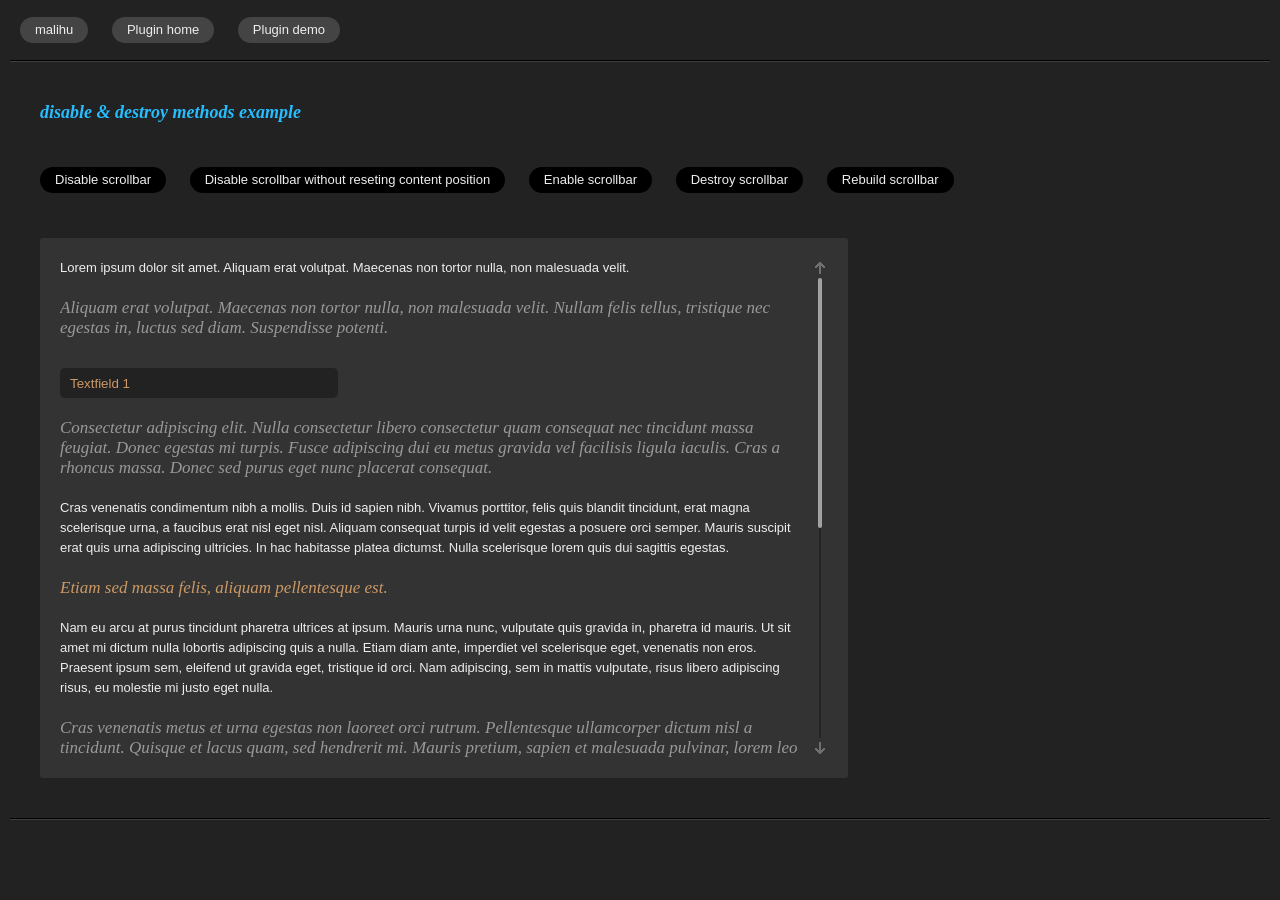
<file: js/scrollbar/custom-scrollbar-plugin/disable_destroy_example.html>
<!DOCTYPE html>
<html lang="en">
<head>
	<meta charset="utf-8">
	<meta name="viewport" content="width=device-width, initial-scale=1.0">
	<title>jQuery custom scrollbar demo</title>
	<!-- style for demo and examples -->
	<style>
		body{margin:0; padding:0; color:#eee; background:#222; font-family:Verdana,Geneva,sans-serif; font-size:13px; line-height:20px;}
		a:link,a:visited,a:hover{color:inherit;}
		h1{font-family:Georgia,serif; font-size:18px; font-style:italic; margin:40px; color:#26beff;}
		p{margin:0 0 20px 0;}
		hr{height:0; border:none; border-bottom:1px solid rgba(255,255,255,0.13); border-top:1px solid rgba(0,0,0,1); margin:9px 10px; clear:both;}
		.links{margin:10px;}
		.links a{display:inline-block; padding:3px 15px; margin:7px 10px; background:#444; text-decoration:none; -webkit-border-radius:15px; -moz-border-radius:15px; border-radius:15px;}
		.links a:hover{background:#eb3755; color:#fff;}
		.output{margin:20px 40px;}
		.output a{display:inline-block; text-decoration:none; padding:3px 15px; -webkit-border-radius:15px; -moz-border-radius:15px; border-radius:15px; background:#000; margin:5px 20px 5px 0;}
		code{color:#5b70ff;}
		.content{margin:40px; width:60%; height:500px; padding:20px; overflow:auto; background:#333; -webkit-border-radius:3px; -moz-border-radius:3px; border-radius:3px;}
		.content p:nth-child(even){color:#999; font-family:Georgia,serif; font-size:17px; font-style:italic;}
		.content p:nth-child(3n+0){color:#c96;}
		.content input{border:none; background:#222; -webkit-border-radius:5px; -moz-border-radius:5px; border-radius:5px; width:35%; height:30px; margin:10px 10px 20px 0; padding:0 10px; color:#c96;}
	</style>
	<!-- Custom scrollbars CSS -->
	<link href="jquery.mCustomScrollbar.css" rel="stylesheet" />
</head>
<body>
	<p class="links">
		<a href="http://manos.malihu.gr">malihu</a>
		<a href="http://manos.malihu.gr/jquery-custom-content-scroller">Plugin home</a>
		<a href="complete_examples.html">Plugin demo</a>
	</p>
	<hr />
	<h1>disable &amp; destroy methods example</h1>
	<p class="output">
		<a href="#" id="disable-scrollbar">Disable scrollbar</a>
		<a href="#" id="disable-scrollbar-no-reset">Disable scrollbar without reseting content position</a>
		<a href="#" id="enable-scrollbar">Enable scrollbar</a>
		<a href="#" id="destroy-scrollbar">Destroy scrollbar</a>
		<a href="#" id="rebuild-scrollbar">Rebuild scrollbar</a>
	</p>
	<!-- content block -->
	<div id="content_1" class="content">
		<p>Lorem ipsum dolor sit amet. Aliquam erat volutpat. Maecenas non tortor nulla, non malesuada velit.</p>
   		<p>Aliquam erat volutpat. Maecenas non tortor nulla, non malesuada velit. Nullam felis tellus, tristique nec egestas in, luctus sed diam. Suspendisse potenti. </p>
		<form><input type="text" name="tf1" value="Textfield 1" /></form>
   		<p>Consectetur adipiscing elit. Nulla consectetur libero consectetur quam consequat nec tincidunt massa feugiat. Donec egestas mi turpis. Fusce adipiscing dui eu metus gravida vel facilisis ligula iaculis. Cras a rhoncus massa. Donec sed purus eget nunc placerat consequat.</p>
   		<p>Cras venenatis condimentum nibh a mollis. Duis id sapien nibh. Vivamus porttitor, felis quis blandit tincidunt, erat magna scelerisque urna, a faucibus erat nisl eget nisl. Aliquam consequat turpis id velit egestas a posuere orci semper. Mauris suscipit erat quis urna adipiscing ultricies. In hac habitasse platea dictumst. Nulla scelerisque lorem quis dui sagittis egestas.</p> 
		<p>Etiam sed massa felis, aliquam pellentesque est.</p>
    	<p>Nam eu arcu at purus tincidunt pharetra ultrices at ipsum. Mauris urna nunc, vulputate quis gravida in, pharetra id mauris. Ut sit amet mi dictum nulla lobortis adipiscing quis a nulla. Etiam diam ante, imperdiet vel scelerisque eget, venenatis non eros. Praesent ipsum sem, eleifend ut gravida eget, tristique id orci. Nam adipiscing, sem in mattis vulputate, risus libero adipiscing risus, eu molestie mi justo eget nulla.</p> 
		<p>Cras venenatis metus et urna egestas non laoreet orci rutrum. Pellentesque ullamcorper dictum nisl a tincidunt. Quisque et lacus quam, sed hendrerit mi. Mauris pretium, sapien et malesuada pulvinar, lorem leo viverra leo, et egestas mi nisl quis odio. </p>
		<p>Urna arcu, tempus eu vulputate adipiscing, consectetur et orci. Vivamus congue, nunc vitae fringilla convallis, libero massa lacinia lorem, id convallis mauris elit ut leo. Nulla vel odio sem. Duis lorem urna, congue vitae rutrum sed, tincidunt vel tortor. In hac habitasse platea dictumst. Nunc vitae enim ante, vitae facilisis massa. Etiam sagittis sapien at nibh fermentum consectetur convallis lacus blandit.</p>
		<form><input type="text" name="tf2" value="Textfield 2" /></form>
		<p>Lorem ipsum dolor sit amet. Aliquam erat volutpat. Maecenas non tortor nulla, non malesuada velit.</p>
   		<p>Aliquam erat volutpat. Maecenas non tortor nulla, non malesuada velit. Nullam felis tellus, tristique nec egestas in, luctus sed diam. Suspendisse potenti. </p>
		<p>Mauris urna nunc, vulputate quis gravida in, pharetra id mauris. Ut sit amet mi dictum nulla lobortis adipiscing quis a nulla. Etiam diam ante, imperdiet vel scelerisque eget, venenatis non eros. Praesent ipsum sem, eleifend ut gravida eget, tristique id orci. Nam adipiscing, sem in mattis vulputate, risus libero adipiscing risus, eu molestie mi justo eget nulla.</p> 
    	<p>the end.</p>
	</div>
	<hr />
	<p>&nbsp;</p>
	<!-- Google CDN jQuery with fallback to local -->
	<script src="http://ajax.googleapis.com/ajax/libs/jquery/1.9.1/jquery.min.js"></script>
	<script>!window.jQuery && document.write(unescape('%3Cscript src="js/minified/jquery-1.9.1.min.js"%3E%3C/script%3E'))</script>
	<!-- custom scrollbars plugin -->
	<script src="jquery.mCustomScrollbar.concat.min.js"></script>
	<script>
		(function($){
			$(window).load(function(){
				$(".content").mCustomScrollbar({
					scrollButtons:{
						enable:true
					}
				});
				/* disable */
				$("#disable-scrollbar").click(function(e){
					e.preventDefault();
					$("#content_1").mCustomScrollbar("disable",true);
				});
				$("#disable-scrollbar-no-reset").click(function(e){
					e.preventDefault();
					$("#content_1").mCustomScrollbar("disable");
				});
				$("#enable-scrollbar").click(function(e){
					e.preventDefault();
					$("#content_1").mCustomScrollbar("update");
				});
				/* destroy */
				$("#destroy-scrollbar").click(function(e){
					e.preventDefault();
					$("#content_1").mCustomScrollbar("destroy");
				});
				$("#rebuild-scrollbar").click(function(e){
					e.preventDefault();
					$("#content_1").mCustomScrollbar({
						scrollButtons:{
							enable:true
						}
					});
				});
			});
		})(jQuery);
	</script>
</body>
</html>
</file>
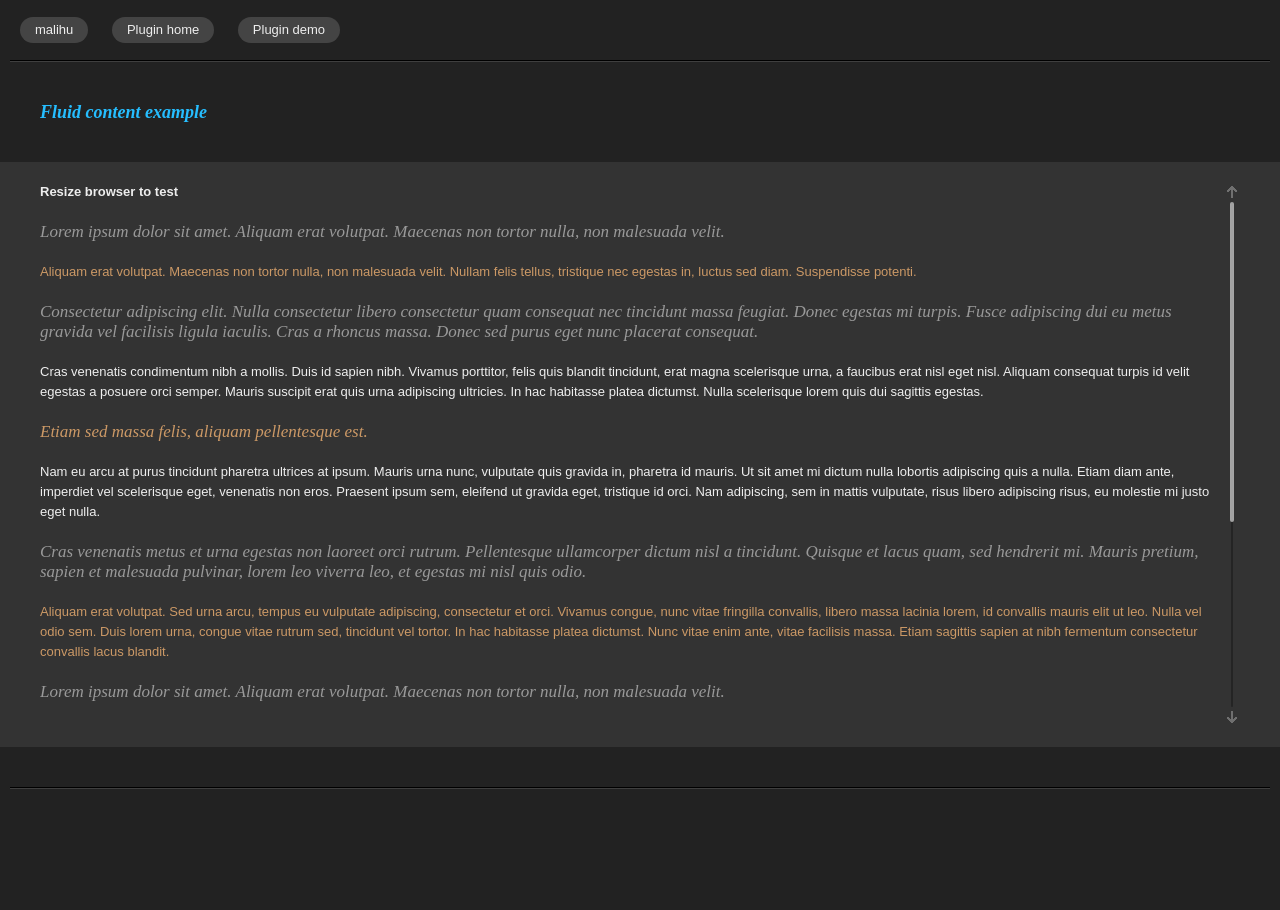
<file: js/scrollbar/custom-scrollbar-plugin/fluid_scrollbar_example.html>
<!DOCTYPE html>
<html lang="en">
<head>
	<meta charset="utf-8">
	<meta name="viewport" content="width=device-width, initial-scale=1.0">
	<title>jQuery custom scrollbar demo</title>
	<!-- style for demo and examples -->
	<style>
		html,body{height:100%;}
		body{margin:0; padding:0; color:#eee; background:#222; font-family:Verdana,Geneva,sans-serif; font-size:13px; line-height:20px;}
		a:link,a:visited,a:hover{color:inherit;}
		h1{font-family:Georgia,serif; font-size:18px; font-style:italic; margin:40px; color:#26beff;}
		p{margin:0 0 20px 0;}
		hr{height:0; border:none; border-bottom:1px solid rgba(255,255,255,0.13); border-top:1px solid rgba(0,0,0,1); margin:9px 10px; clear:both;}
		.links{margin:10px;}
		.links a{display:inline-block; padding:3px 15px; margin:7px 10px; background:#444; text-decoration:none; -webkit-border-radius:15px; -moz-border-radius:15px; border-radius:15px;}
		.links a:hover{background:#eb3755; color:#fff;}
		.content{position:relative; margin:40px auto; width:100%; height:65%; padding:20px 40px; overflow:auto; background:#333; -webkit-box-sizing:border-box; -moz-box-sizing:border-box; box-sizing:border-box;}
		.content p:nth-child(even){color:#999; font-family:Georgia,serif; font-size:17px; font-style:italic;}
		.content p:nth-child(3n+0){color:#c96;}
	</style>
	<!-- Custom scrollbars CSS -->
	<link href="jquery.mCustomScrollbar.css" rel="stylesheet" />
</head>
<body>
	<p class="links">
		<a href="http://manos.malihu.gr">malihu</a>
		<a href="http://manos.malihu.gr/jquery-custom-content-scroller">Plugin home</a>
		<a href="complete_examples.html">Plugin demo</a>
	</p>
	<hr />
	<h1>Fluid content example</h1>
	<!-- content block -->
	<div id="content_1" class="content">
		<p><strong>Resize browser to test</strong></p>
		<p>Lorem ipsum dolor sit amet. Aliquam erat volutpat. Maecenas non tortor nulla, non malesuada velit.</p>
   		<p>Aliquam erat volutpat. Maecenas non tortor nulla, non malesuada velit. Nullam felis tellus, tristique nec egestas in, luctus sed diam. Suspendisse potenti. </p>
   		<p>Consectetur adipiscing elit. Nulla consectetur libero consectetur quam consequat nec tincidunt massa feugiat. Donec egestas mi turpis. Fusce adipiscing dui eu metus gravida vel facilisis ligula iaculis. Cras a rhoncus massa. Donec sed purus eget nunc placerat consequat.</p>
   		<p>Cras venenatis condimentum nibh a mollis. Duis id sapien nibh. Vivamus porttitor, felis quis blandit tincidunt, erat magna scelerisque urna, a faucibus erat nisl eget nisl. Aliquam consequat turpis id velit egestas a posuere orci semper. Mauris suscipit erat quis urna adipiscing ultricies. In hac habitasse platea dictumst. Nulla scelerisque lorem quis dui sagittis egestas.</p> 
		<p>Etiam sed massa felis, aliquam pellentesque est.</p>
    	<p>Nam eu arcu at purus tincidunt pharetra ultrices at ipsum. Mauris urna nunc, vulputate quis gravida in, pharetra id mauris. Ut sit amet mi dictum nulla lobortis adipiscing quis a nulla. Etiam diam ante, imperdiet vel scelerisque eget, venenatis non eros. Praesent ipsum sem, eleifend ut gravida eget, tristique id orci. Nam adipiscing, sem in mattis vulputate, risus libero adipiscing risus, eu molestie mi justo eget nulla.</p> 
		<p>Cras venenatis metus et urna egestas non laoreet orci rutrum. Pellentesque ullamcorper dictum nisl a tincidunt. Quisque et lacus quam, sed hendrerit mi. Mauris pretium, sapien et malesuada pulvinar, lorem leo viverra leo, et egestas mi nisl quis odio. </p>
		<p>Aliquam erat volutpat. Sed urna arcu, tempus eu vulputate adipiscing, consectetur et orci. Vivamus congue, nunc vitae fringilla convallis, libero massa lacinia lorem, id convallis mauris elit ut leo. Nulla vel odio sem. Duis lorem urna, congue vitae rutrum sed, tincidunt vel tortor. In hac habitasse platea dictumst. Nunc vitae enim ante, vitae facilisis massa. Etiam sagittis sapien at nibh fermentum consectetur convallis lacus blandit.</p>
		<p>Lorem ipsum dolor sit amet. Aliquam erat volutpat. Maecenas non tortor nulla, non malesuada velit.</p>
   		<p>Aliquam erat volutpat. Maecenas non tortor nulla, non malesuada velit. Nullam felis tellus, tristique nec egestas in, luctus sed diam. Suspendisse potenti. </p>
   		<p>Consectetur adipiscing elit. Nulla consectetur libero consectetur quam consequat nec tincidunt massa feugiat. Donec egestas mi turpis. Fusce adipiscing dui eu metus gravida vel facilisis ligula iaculis. Cras a rhoncus massa. Donec sed purus eget nunc placerat consequat.</p>
   		<p>Cras venenatis condimentum nibh a mollis. Duis id sapien nibh. Vivamus porttitor, felis quis blandit tincidunt, erat magna scelerisque urna, a faucibus erat nisl eget nisl. Aliquam consequat turpis id velit egestas a posuere orci semper. Mauris suscipit erat quis urna adipiscing ultricies. In hac habitasse platea dictumst. Nulla scelerisque lorem quis dui sagittis egestas.</p> 
		<p>Etiam sed massa felis, aliquam pellentesque est.</p>
		<p>Nam eu arcu at purus tincidunt pharetra ultrices at ipsum. Mauris urna nunc, vulputate quis gravida in, pharetra id mauris. Ut sit amet mi dictum nulla lobortis adipiscing quis a nulla. Etiam diam ante, imperdiet vel scelerisque eget, venenatis non eros. Praesent ipsum sem, eleifend ut gravida eget, tristique id orci. Nam adipiscing, sem in mattis vulputate, risus libero adipiscing risus, eu molestie mi justo eget nulla.</p> 
    	<p>the end.</p>
	</div>
	<hr />
	<p>&nbsp;</p>
	<!-- Google CDN jQuery with fallback to local -->
	<script src="http://ajax.googleapis.com/ajax/libs/jquery/1.9.1/jquery.min.js"></script>
	<script>!window.jQuery && document.write(unescape('%3Cscript src="js/minified/jquery-1.9.1.min.js"%3E%3C/script%3E'))</script>
	<!-- custom scrollbars plugin -->
	<script src="jquery.mCustomScrollbar.concat.min.js"></script>
	<script>
		(function($){
			$(window).load(function(){
				$("#content_1").mCustomScrollbar({
					scrollButtons:{
						enable:true
					}
				});
			});
		})(jQuery);
	</script>
</body>
</html>
</file>
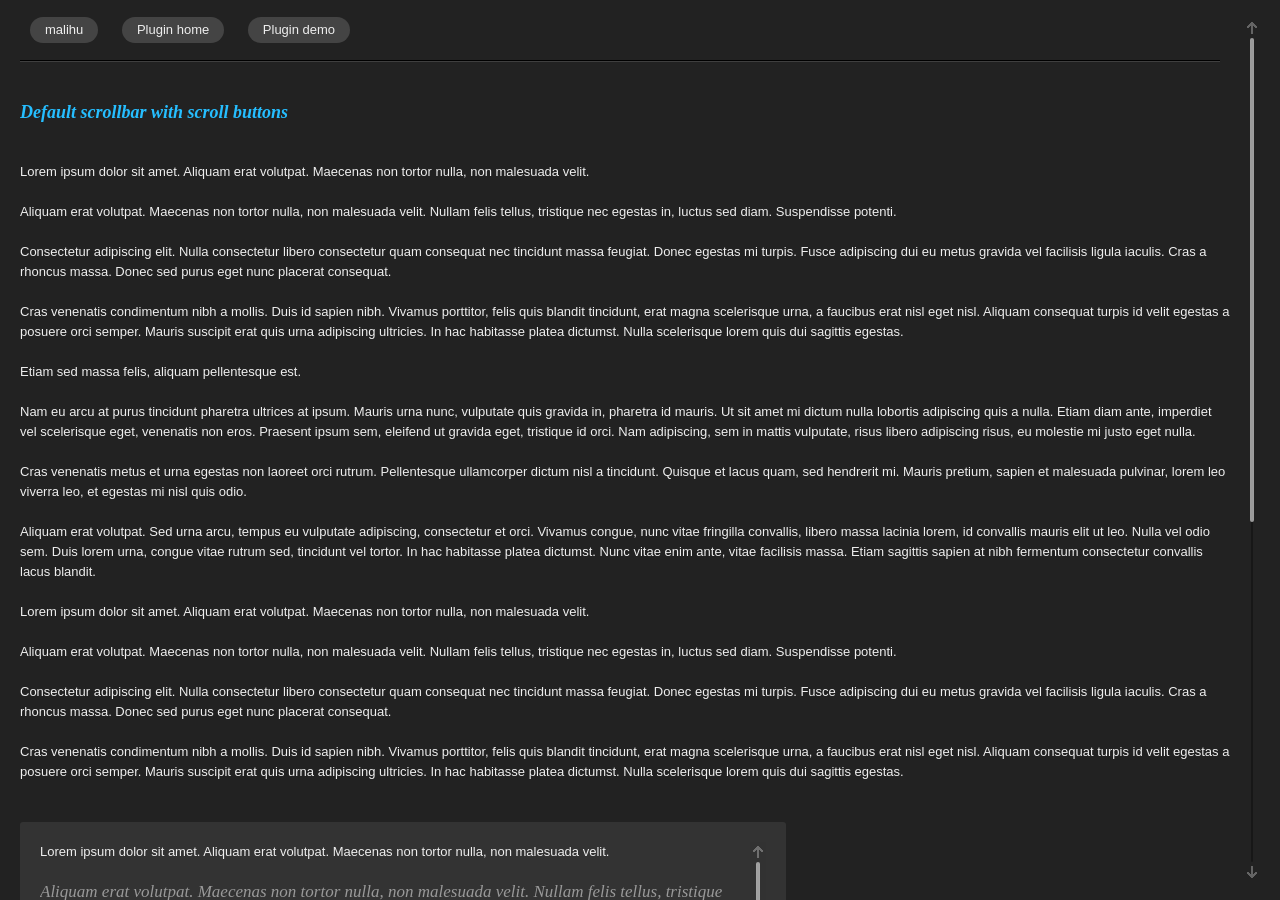
<file: js/scrollbar/custom-scrollbar-plugin/full_page_demo.html>
<!DOCTYPE html>
<html lang="en">
<head>
	<meta charset="utf-8">
	<meta name="viewport" content="width=device-width, initial-scale=1.0">
	<title>jQuery custom scrollbar demo</title>
	<!-- style for demo and examples -->
	<style>
		html,body{height:100%;}
		body{margin:0; padding:0 20px; color:#eee; background:#222; font-family:Verdana,Geneva,sans-serif; font-size:13px; line-height:20px; overflow:auto;}
		a:link,a:visited,a:hover{color:inherit;}
		h1{font-family:Georgia,serif; font-size:18px; font-style:italic; margin:40px 40px 40px 0; color:#26beff;}
		p{margin:0 0 20px 0;}
		hr{height:0; border:none; border-bottom:1px solid rgba(255,255,255,0.13); border-top:1px solid rgba(0,0,0,1); margin:9px 10px 9px 0; clear:both;}
		.links{margin:10px 10px 10px 0;}
		.links a{display:inline-block; padding:3px 15px; margin:7px 10px; background:#444; text-decoration:none; -webkit-border-radius:15px; -moz-border-radius:15px; border-radius:15px;}
		.links a:hover{background:#eb3755; color:#fff;}
		.content{margin:40px 40px 40px 0; width:60%; height:300px; padding:20px; overflow:auto; background:#333; -webkit-border-radius:3px; -moz-border-radius:3px; border-radius:3px;}
		.content p:nth-child(even){color:#999; font-family:Georgia,serif; font-size:17px; font-style:italic;}
		.content p:nth-child(3n+0){color:#c96;}
		/*body custom scrollbar style*/
		body>.mCustomScrollBox>.mCSB_scrollTools{top:2%; height:96%;}
	</style>
	<!-- Custom scrollbars CSS -->
	<link href="jquery.mCustomScrollbar.css" rel="stylesheet" />
</head>
<body>
	<p class="links">
		<a href="http://manos.malihu.gr">malihu</a>
		<a href="http://manos.malihu.gr/jquery-custom-content-scroller">Plugin home</a>
		<a href="complete_examples.html">Plugin demo</a>
	</p>
	<hr />
	<h1>Default scrollbar with scroll buttons</h1>
	<p>Lorem ipsum dolor sit amet. Aliquam erat volutpat. Maecenas non tortor nulla, non malesuada velit.</p>
	<p>Aliquam erat volutpat. Maecenas non tortor nulla, non malesuada velit. Nullam felis tellus, tristique nec egestas in, luctus sed diam. Suspendisse potenti. </p>
	<p>Consectetur adipiscing elit. Nulla consectetur libero consectetur quam consequat nec tincidunt massa feugiat. Donec egestas mi turpis. Fusce adipiscing dui eu metus gravida vel facilisis ligula iaculis. Cras a rhoncus massa. Donec sed purus eget nunc placerat consequat.</p>
	<p>Cras venenatis condimentum nibh a mollis. Duis id sapien nibh. Vivamus porttitor, felis quis blandit tincidunt, erat magna scelerisque urna, a faucibus erat nisl eget nisl. Aliquam consequat turpis id velit egestas a posuere orci semper. Mauris suscipit erat quis urna adipiscing ultricies. In hac habitasse platea dictumst. Nulla scelerisque lorem quis dui sagittis egestas.</p> 
	<p>Etiam sed massa felis, aliquam pellentesque est.</p>
<p>Nam eu arcu at purus tincidunt pharetra ultrices at ipsum. Mauris urna nunc, vulputate quis gravida in, pharetra id mauris. Ut sit amet mi dictum nulla lobortis adipiscing quis a nulla. Etiam diam ante, imperdiet vel scelerisque eget, venenatis non eros. Praesent ipsum sem, eleifend ut gravida eget, tristique id orci. Nam adipiscing, sem in mattis vulputate, risus libero adipiscing risus, eu molestie mi justo eget nulla.</p> 
	<p>Cras venenatis metus et urna egestas non laoreet orci rutrum. Pellentesque ullamcorper dictum nisl a tincidunt. Quisque et lacus quam, sed hendrerit mi. Mauris pretium, sapien et malesuada pulvinar, lorem leo viverra leo, et egestas mi nisl quis odio. </p>
	<p>Aliquam erat volutpat. Sed urna arcu, tempus eu vulputate adipiscing, consectetur et orci. Vivamus congue, nunc vitae fringilla convallis, libero massa lacinia lorem, id convallis mauris elit ut leo. Nulla vel odio sem. Duis lorem urna, congue vitae rutrum sed, tincidunt vel tortor. In hac habitasse platea dictumst. Nunc vitae enim ante, vitae facilisis massa. Etiam sagittis sapien at nibh fermentum consectetur convallis lacus blandit.</p>
	<p>Lorem ipsum dolor sit amet. Aliquam erat volutpat. Maecenas non tortor nulla, non malesuada velit.</p>
	<p>Aliquam erat volutpat. Maecenas non tortor nulla, non malesuada velit. Nullam felis tellus, tristique nec egestas in, luctus sed diam. Suspendisse potenti. </p>
	<p>Consectetur adipiscing elit. Nulla consectetur libero consectetur quam consequat nec tincidunt massa feugiat. Donec egestas mi turpis. Fusce adipiscing dui eu metus gravida vel facilisis ligula iaculis. Cras a rhoncus massa. Donec sed purus eget nunc placerat consequat.</p>
	<p>Cras venenatis condimentum nibh a mollis. Duis id sapien nibh. Vivamus porttitor, felis quis blandit tincidunt, erat magna scelerisque urna, a faucibus erat nisl eget nisl. Aliquam consequat turpis id velit egestas a posuere orci semper. Mauris suscipit erat quis urna adipiscing ultricies. In hac habitasse platea dictumst. Nulla scelerisque lorem quis dui sagittis egestas.</p> 
	<!-- content block -->
	<div id="content_1" class="content">
		<p>Lorem ipsum dolor sit amet. Aliquam erat volutpat. Maecenas non tortor nulla, non malesuada velit.</p>
   		<p>Aliquam erat volutpat. Maecenas non tortor nulla, non malesuada velit. Nullam felis tellus, tristique nec egestas in, luctus sed diam. Suspendisse potenti. </p>
   		<p>Consectetur adipiscing elit. Nulla consectetur libero consectetur quam consequat nec tincidunt massa feugiat. Donec egestas mi turpis. Fusce adipiscing dui eu metus gravida vel facilisis ligula iaculis. Cras a rhoncus massa. Donec sed purus eget nunc placerat consequat.</p>
   		<p>Cras venenatis condimentum nibh a mollis. Duis id sapien nibh. Vivamus porttitor, felis quis blandit tincidunt, erat magna scelerisque urna, a faucibus erat nisl eget nisl. Aliquam consequat turpis id velit egestas a posuere orci semper. Mauris suscipit erat quis urna adipiscing ultricies. In hac habitasse platea dictumst. Nulla scelerisque lorem quis dui sagittis egestas.</p> 
		<p>Etiam sed massa felis, aliquam pellentesque est.</p>
    	<p>Nam eu arcu at purus tincidunt pharetra ultrices at ipsum. Mauris urna nunc, vulputate quis gravida in, pharetra id mauris. Ut sit amet mi dictum nulla lobortis adipiscing quis a nulla. Etiam diam ante, imperdiet vel scelerisque eget, venenatis non eros. Praesent ipsum sem, eleifend ut gravida eget, tristique id orci. Nam adipiscing, sem in mattis vulputate, risus libero adipiscing risus, eu molestie mi justo eget nulla.</p> 
		<p>Cras venenatis metus et urna egestas non laoreet orci rutrum. Pellentesque ullamcorper dictum nisl a tincidunt. Quisque et lacus quam, sed hendrerit mi. Mauris pretium, sapien et malesuada pulvinar, lorem leo viverra leo, et egestas mi nisl quis odio. </p>
		<p>Aliquam erat volutpat. Sed urna arcu, tempus eu vulputate adipiscing, consectetur et orci. Vivamus congue, nunc vitae fringilla convallis, libero massa lacinia lorem, id convallis mauris elit ut leo. Nulla vel odio sem. Duis lorem urna, congue vitae rutrum sed, tincidunt vel tortor. In hac habitasse platea dictumst. Nunc vitae enim ante, vitae facilisis massa. Etiam sagittis sapien at nibh fermentum consectetur convallis lacus blandit.</p>
    	<p>the end.</p>
	</div>
	<p>Etiam sed massa felis, aliquam pellentesque est.</p>
<p>Nam eu arcu at purus tincidunt pharetra ultrices at ipsum. Mauris urna nunc, vulputate quis gravida in, pharetra id mauris. Ut sit amet mi dictum nulla lobortis adipiscing quis a nulla. Etiam diam ante, imperdiet vel scelerisque eget, venenatis non eros. Praesent ipsum sem, eleifend ut gravida eget, tristique id orci. Nam adipiscing, sem in mattis vulputate, risus libero adipiscing risus, eu molestie mi justo eget nulla.</p> 
	<p>Cras venenatis metus et urna egestas non laoreet orci rutrum. Pellentesque ullamcorper dictum nisl a tincidunt. Quisque et lacus quam, sed hendrerit mi. Mauris pretium, sapien et malesuada pulvinar, lorem leo viverra leo, et egestas mi nisl quis odio. </p>
	<p>Aliquam erat volutpat. Sed urna arcu, tempus eu vulputate adipiscing, consectetur et orci. Vivamus congue, nunc vitae fringilla convallis, libero massa lacinia lorem, id convallis mauris elit ut leo. Nulla vel odio sem. Duis lorem urna, congue vitae rutrum sed, tincidunt vel tortor. In hac habitasse platea dictumst. Nunc vitae enim ante, vitae facilisis massa. Etiam sagittis sapien at nibh fermentum consectetur convallis lacus blandit.</p>
<p>the end.</p>
	<hr />
	<p>&nbsp;</p>
	<!-- Google CDN jQuery with fallback to local -->
	<script src="http://ajax.googleapis.com/ajax/libs/jquery/1.9.1/jquery.min.js"></script>
	<script>!window.jQuery && document.write(unescape('%3Cscript src="js/minified/jquery-1.9.1.min.js"%3E%3C/script%3E'))</script>
	<!-- custom scrollbars plugin -->
	<script src="jquery.mCustomScrollbar.concat.min.js"></script>
	<script>
		(function($){
			$(window).load(function(){
				$("body,.content").mCustomScrollbar({
					scrollButtons:{
						enable:true
					}
				});
			});
		})(jQuery);
	</script>
</body>
</html>
</file>
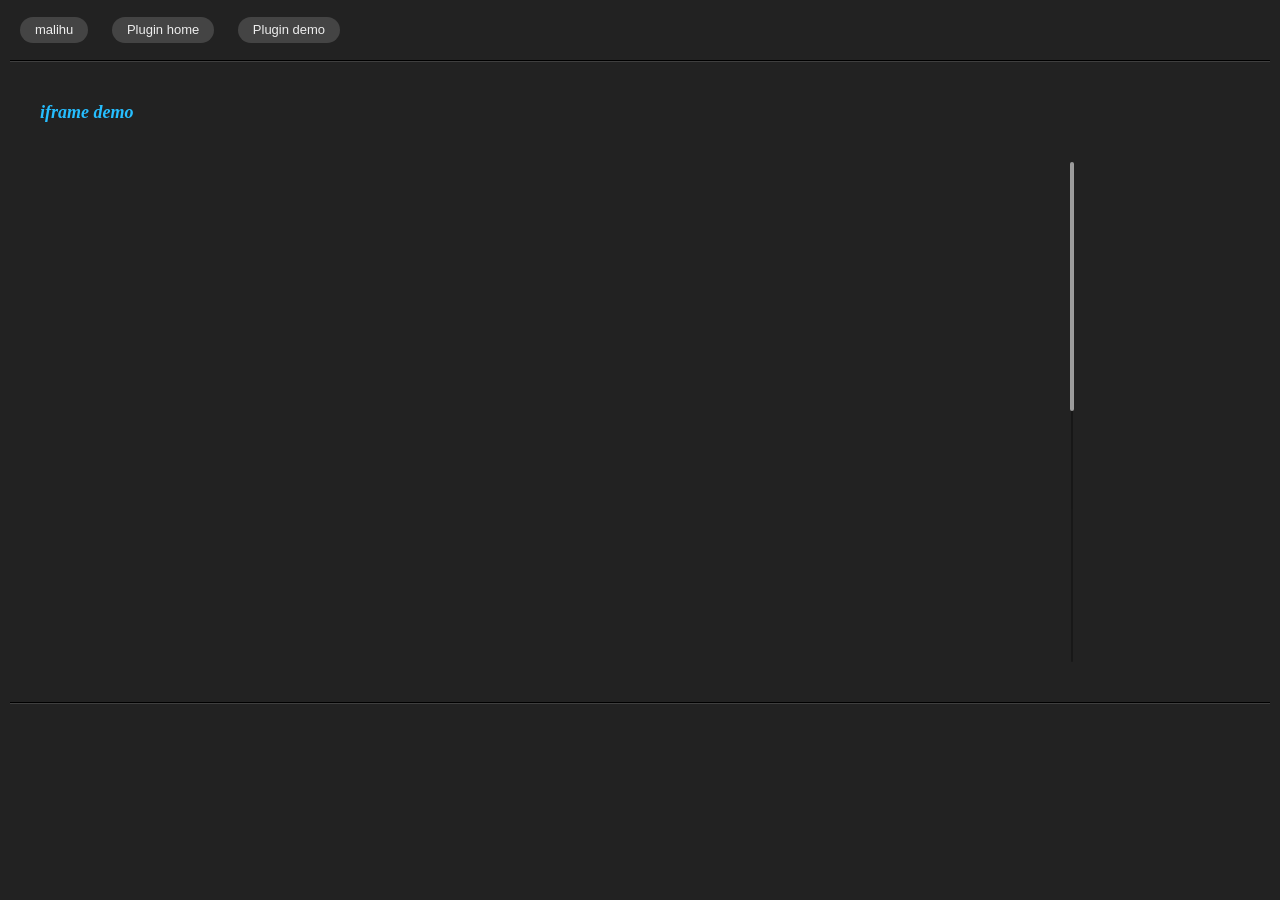
<file: js/scrollbar/custom-scrollbar-plugin/iframe_example.html>
<!DOCTYPE html>
<html lang="en">
<head>
	<meta charset="utf-8">
	<meta name="viewport" content="width=device-width, initial-scale=1.0">
	<title>jQuery custom scrollbar demo</title>
	<!-- style for demo and examples -->
	<style>
		body{margin:0; padding:0; color:#eee; background:#222; font-family:Verdana,Geneva,sans-serif; font-size:13px; line-height:20px;}
		a:link,a:visited,a:hover{color:inherit;}
		h1{font-family:Georgia,serif; font-size:18px; font-style:italic; margin:40px; color:#26beff;}
		h2{font-family:Georgia,serif; font-size:16px; font-style:italic; color:#eee;}
		p{margin:0 0 20px 0;}
		hr{height:0; border:none; border-bottom:1px solid rgba(255,255,255,0.13); border-top:1px solid rgba(0,0,0,1); margin:9px 10px; clear:both;}
		.links{margin:10px;}
		.links a{display:inline-block; padding:3px 15px; margin:7px 10px; background:#444; text-decoration:none; -webkit-border-radius:15px; -moz-border-radius:15px; border-radius:15px;}
		.links a:hover{background:#eb3755; color:#fff;}
		.content{margin:40px; width:1040px; height:500px; overflow:auto;}
		.content p:nth-child(even){color:#999; font-family:Georgia,serif; font-size:17px; font-style:italic;}
		.content p:nth-child(3n+0){color:#c96;}
	</style>
	<!-- Custom scrollbars CSS -->
	<link href="jquery.mCustomScrollbar.css" rel="stylesheet" />
	<!-- fun stuff: styling the scrollbar to match iframe content -->
	<style>
		/*.mCSB_scrollTools .mCSB_draggerRail{width:6px; background:#000; -webkit-border-radius:0; -moz-border-radius:0; border-radius:0;}
		.mCSB_scrollTools .mCSB_dragger .mCSB_dragger_bar{width:6px; background:#d03428; -webkit-border-radius:0; -moz-border-radius:0; border-radius:0;}
		.mCSB_scrollTools .mCSB_dragger:hover .mCSB_dragger_bar,
		.mCSB_scrollTools .mCSB_dragger:active .mCSB_dragger_bar,
		.mCSB_scrollTools .mCSB_dragger.mCSB_dragger_onDrag .mCSB_dragger_bar{background:#fcea6a;}*/
	</style>
</head>
<body>
	<p class="links">
		<a href="http://manos.malihu.gr">malihu</a>
		<a href="http://manos.malihu.gr/jquery-custom-content-scroller">Plugin home</a>
		<a href="complete_examples.html">Plugin demo</a>
	</p>
	<hr />
	<h1>iframe demo</h1>
	<!-- content block -->
	<div class="content">
		<iframe src="http://slipsum.com/" scrolling="no" width="100%" height="1000" frameborder="0">
			<p>Your browser does not support iframes.</p>
		</iframe>
	</div>
	<hr />
	<p>&nbsp;</p>
	<!-- Google CDN jQuery with fallback to local -->
	<script src="http://ajax.googleapis.com/ajax/libs/jquery/1.9.1/jquery.min.js"></script>
	<script>!window.jQuery && document.write(unescape('%3Cscript src="js/minified/jquery-1.9.1.min.js"%3E%3C/script%3E'))</script>
	<!-- custom scrollbars plugin -->
	<script src="jquery.mCustomScrollbar.concat.min.js"></script>
	<script>
		(function($){
			$(window).load(function(){
				$(".content").mCustomScrollbar();
			});
		})(jQuery);
	</script>
</body>
</html>
</file>
<file: stylesheets/stylesheet.css>
/*******************************************************************************
Slate Theme for GitHub Pages
by Jason Costello, @jsncostello
*******************************************************************************/

@import url(pygment_trac.css);

/*******************************************************************************
MeyerWeb Reset
*******************************************************************************/

html, body, div, span, applet, object, iframe,
h1, h2, h3, h4, h5, h6, p, blockquote, pre,
a, abbr, acronym, address, big, cite, code,
del, dfn, em, img, ins, kbd, q, s, samp,
small, strike, strong, sub, sup, tt, var,
b, u, i, center,
dl, dt, dd, ol, ul, li,
fieldset, form, label, legend,
table, caption, tbody, tfoot, thead, tr, th, td,
article, aside, canvas, details, embed,
figure, figcaption, footer, header, hgroup,
menu, nav, output, ruby, section, summary,
time, mark, audio, video {
  margin: 0;
  padding: 0;
  border: 0;
  font: inherit;
  vertical-align: baseline;
}

/* HTML5 display-role reset for older browsers */
article, aside, details, figcaption, figure,
footer, header, hgroup, menu, nav, section {
  display: block;
}

ol, ul {
  list-style: none;
}

table {
  border-collapse: collapse;
  border-spacing: 0;
}

/*******************************************************************************
Theme Styles
*******************************************************************************/

body {
  box-sizing: border-box;
  color:#373737;
  background: #212121;
  font-size: 16px;
  font-family: 'Myriad Pro', Calibri, Helvetica, Arial, sans-serif;
  line-height: 1.5;
  -webkit-font-smoothing: antialiased;
}

h1, h2, h3, h4, h5, h6 {
  margin: 10px 0;
  font-weight: 700;
  color:#222222;
  font-family: 'Lucida Grande', 'Calibri', Helvetica, Arial, sans-serif;
  letter-spacing: -1px;
}

h1 {
  font-size: 36px;
  font-weight: 700;
}

h2 {
  padding-bottom: 10px;
  font-size: 32px;
  background: url('../images/bg_hr.png') repeat-x bottom;
}

h3 {
  font-size: 24px;
}

h4 {
  font-size: 21px;
}

h5 {
  font-size: 18px;
}

h6 {
  font-size: 16px;
}

p {
  margin: 10px 0 15px 0;
}

footer p {
  color: #f2f2f2;
}

a {
  text-decoration: none;
  color: #007edf;
  text-shadow: none;

  transition: color 0.5s ease;
  transition: text-shadow 0.5s ease;
  -webkit-transition: color 0.5s ease;
  -webkit-transition: text-shadow 0.5s ease;
  -moz-transition: color 0.5s ease;
  -moz-transition: text-shadow 0.5s ease;
  -o-transition: color 0.5s ease;
  -o-transition: text-shadow 0.5s ease;
  -ms-transition: color 0.5s ease;
  -ms-transition: text-shadow 0.5s ease;
}

a:hover, a:focus {text-decoration: underline;}

footer a {
  color: #F2F2F2;
  text-decoration: underline;
}

em {
  font-style: italic;
}

strong {
  font-weight: bold;
}

img {
  position: relative;
  margin: 0 auto;
  max-width: 739px;
  padding: 5px;
  margin: 10px 0 10px 0;
  border: 1px solid #ebebeb;

  box-shadow: 0 0 5px #ebebeb;
  -webkit-box-shadow: 0 0 5px #ebebeb;
  -moz-box-shadow: 0 0 5px #ebebeb;
  -o-box-shadow: 0 0 5px #ebebeb;
  -ms-box-shadow: 0 0 5px #ebebeb;
}

p img {
  display: inline;
  margin: 0;
  padding: 0;
  vertical-align: middle;
  text-align: center;
  border: none;
}

pre, code {
  width: 100%;
  color: #222;
  background-color: #fff;

  font-family: Monaco, "Bitstream Vera Sans Mono", "Lucida Console", Terminal, monospace;
  font-size: 14px;

  border-radius: 2px;
  -moz-border-radius: 2px;
  -webkit-border-radius: 2px;
}

pre {
  width: 100%;
  padding: 10px;
  box-shadow: 0 0 10px rgba(0,0,0,.1);
  overflow: auto;
}

code {
  padding: 3px;
  margin: 0 3px;
  box-shadow: 0 0 10px rgba(0,0,0,.1);
}

pre code {
  display: block;
  box-shadow: none;
}

blockquote {
  color: #666;
  margin-bottom: 20px;
  padding: 0 0 0 20px;
  border-left: 3px solid #bbb;
}


ul, ol, dl {
  margin-bottom: 15px
}

ul {
  list-style-position: inside;
  list-style: disc;
  padding-left: 20px;
}

ol {
  list-style-position: inside;
  list-style: decimal;
  padding-left: 20px;
}

dl dt {
  font-weight: bold;
}

dl dd {
  padding-left: 20px;
  font-style: italic;
}

dl p {
  padding-left: 20px;
  font-style: italic;
}

hr {
  height: 1px;
  margin-bottom: 5px;
  border: none;
  background: url('../images/bg_hr.png') repeat-x center;
}

table {
  border: 1px solid #373737;
  margin-bottom: 20px;
  text-align: left;
 }

th {
  font-family: 'Lucida Grande', 'Helvetica Neue', Helvetica, Arial, sans-serif;
  padding: 10px;
  background: #373737;
  color: #fff;
 }

td {
  padding: 10px;
  border: 1px solid #373737;
 }

form {
  background: #f2f2f2;
  padding: 20px;
}

/*******************************************************************************
Full-Width Styles
*******************************************************************************/

.outer {
  width: 100%;
}

.inner {
  position: relative;
  max-width: 640px;
  padding: 20px 10px;
  margin: 0 auto;
}

#forkme_banner {
  display: block;
  position: absolute;
  top:0;
  right: 10px;
  z-index: 10;
  padding: 10px 50px 10px 10px;
  color: #fff;
  background: url('../images/blacktocat.png') #0090ff no-repeat 95% 50%;
  font-weight: 700;
  box-shadow: 0 0 10px rgba(0,0,0,.5);
  border-bottom-left-radius: 2px;
  border-bottom-right-radius: 2px;
}

#header_wrap {
  background: #212121;
  background: -moz-linear-gradient(top, #373737, #212121);
  background: -webkit-linear-gradient(top, #373737, #212121);
  background: -ms-linear-gradient(top, #373737, #212121);
  background: -o-linear-gradient(top, #373737, #212121);
  background: linear-gradient(top, #373737, #212121);
}

#header_wrap .inner {
  padding: 50px 10px 30px 10px;
}

#project_title {
  margin: 0;
  color: #fff;
  font-size: 42px;
  font-weight: 700;
  text-shadow: #111 0px 0px 10px;
}

#project_tagline {
  color: #fff;
  font-size: 24px;
  font-weight: 300;
  background: none;
  text-shadow: #111 0px 0px 10px;
}

#downloads {
  position: absolute;
  width: 210px;
  z-index: 10;
  bottom: -40px;
  right: 0;
  height: 70px;
  background: url('../images/icon_download.png') no-repeat 0% 90%;
}

.zip_download_link {
  display: block;
  float: right;
  width: 90px;
  height:70px;
  text-indent: -5000px;
  overflow: hidden;
  background: url(../images/sprite_download.png) no-repeat bottom left;
}

.tar_download_link {
  display: block;
  float: right;
  width: 90px;
  height:70px;
  text-indent: -5000px;
  overflow: hidden;
  background: url(../images/sprite_download.png) no-repeat bottom right;
  margin-left: 10px;
}

.zip_download_link:hover {
  background: url(../images/sprite_download.png) no-repeat top left;
}

.tar_download_link:hover {
  background: url(../images/sprite_download.png) no-repeat top right;
}

#main_content_wrap {
  background: #f2f2f2;
  border-top: 1px solid #111;
  border-bottom: 1px solid #111;
}

#main_content {
  padding-top: 40px;
}

#footer_wrap {
  background: #212121;
}



/*******************************************************************************
Small Device Styles
*******************************************************************************/

@media screen and (max-width: 480px) {
  body {
    font-size:14px;
  }

  #downloads {
    display: none;
  }

  .inner {
    min-width: 320px;
    max-width: 480px;
  }

  #project_title {
  font-size: 32px;
  }

  h1 {
    font-size: 28px;
  }

  h2 {
    font-size: 24px;
  }

  h3 {
    font-size: 21px;
  }

  h4 {
    font-size: 18px;
  }

  h5 {
    font-size: 14px;
  }

  h6 {
    font-size: 12px;
  }

  code, pre {
    min-width: 320px;
    max-width: 480px;
    font-size: 11px;
  }

}
</file>
<file: css/fontello-back/css/back.css>
@font-face {
  font-family: 'back';
  src: url('../font/back.eot?66156869');
  src: url('../font/back.eot?66156869#iefix') format('embedded-opentype'),
       url('../font/back.woff?66156869') format('woff'),
       url('../font/back.ttf?66156869') format('truetype'),
       url('../font/back.svg?66156869#back') format('svg');
  font-weight: normal;
  font-style: normal;
}
/* Chrome hack: SVG is rendered more smooth in Windozze. 100% magic, uncomment if you need it. */
/* Note, that will break hinting! In other OS-es font will be not as sharp as it could be */
/*
@media screen and (-webkit-min-device-pixel-ratio:0) {
  @font-face {
    font-family: 'back';
    src: url('../font/back.svg?66156869#back') format('svg');
  }
}
*/
 
 [class^="icon-left"]:before, [class*=" icon-left"]:before {
  font-family: "back";
  font-style: normal;
  font-weight: normal;
  speak: none;
 
  display: inline-block;
  text-decoration: inherit;
  width: 1em;
  margin-right: .2em;
  text-align: center;
  /* opacity: .8; */
 
  /* For safety - reset parent styles, that can break glyph codes*/
  font-variant: normal;
  text-transform: none;
     
  /* fix buttons height, for twitter bootstrap */
  line-height: 1em;
 
  /* Animation center compensation - margins should be symmetric */
  /* remove if not needed */
  margin-left: .2em;
 
  /* you can be more comfortable with increased icons size */
  /* font-size: 120%; */
 
  /* Uncomment for 3D effect */
  /* text-shadow: 1px 1px 1px rgba(127, 127, 127, 0.3); */
}
 
.icon-left-open:before { content: '\e800'; } /* '' */
.icon-left-open-1:before { content: '\e801'; } /* '' */
</file>
<file: css/fontello-back/css/animation.css>
/*
   Animation example, for spinners
*/
.animate-spin {
  -moz-animation: spin 2s infinite linear;
  -o-animation: spin 2s infinite linear;
  -webkit-animation: spin 2s infinite linear;
  animation: spin 2s infinite linear;
  display: inline-block;
}
@-moz-keyframes spin {
  0% {
    -moz-transform: rotate(0deg);
    -o-transform: rotate(0deg);
    -webkit-transform: rotate(0deg);
    transform: rotate(0deg);
  }

  100% {
    -moz-transform: rotate(359deg);
    -o-transform: rotate(359deg);
    -webkit-transform: rotate(359deg);
    transform: rotate(359deg);
  }
}
@-webkit-keyframes spin {
  0% {
    -moz-transform: rotate(0deg);
    -o-transform: rotate(0deg);
    -webkit-transform: rotate(0deg);
    transform: rotate(0deg);
  }

  100% {
    -moz-transform: rotate(359deg);
    -o-transform: rotate(359deg);
    -webkit-transform: rotate(359deg);
    transform: rotate(359deg);
  }
}
@-o-keyframes spin {
  0% {
    -moz-transform: rotate(0deg);
    -o-transform: rotate(0deg);
    -webkit-transform: rotate(0deg);
    transform: rotate(0deg);
  }

  100% {
    -moz-transform: rotate(359deg);
    -o-transform: rotate(359deg);
    -webkit-transform: rotate(359deg);
    transform: rotate(359deg);
  }
}
@-ms-keyframes spin {
  0% {
    -moz-transform: rotate(0deg);
    -o-transform: rotate(0deg);
    -webkit-transform: rotate(0deg);
    transform: rotate(0deg);
  }

  100% {
    -moz-transform: rotate(359deg);
    -o-transform: rotate(359deg);
    -webkit-transform: rotate(359deg);
    transform: rotate(359deg);
  }
}
@keyframes spin {
  0% {
    -moz-transform: rotate(0deg);
    -o-transform: rotate(0deg);
    -webkit-transform: rotate(0deg);
    transform: rotate(0deg);
  }

  100% {
    -moz-transform: rotate(359deg);
    -o-transform: rotate(359deg);
    -webkit-transform: rotate(359deg);
    transform: rotate(359deg);
  }
}
</file>
<file: css/fontello-back/css/back-ie7.css>
[class^="icon-"], [class*=" icon-"] {
  font-family: 'back';
  font-style: normal;
  font-weight: normal;
 
  /* fix buttons height */
  line-height: 1em;
 
  /* you can be more comfortable with increased icons size */
  /* font-size: 120%; */
}
 
.icon-left-open { *zoom: expression( this.runtimeStyle['zoom'] = '1', this.innerHTML = '&#xe800;&nbsp;'); }
.icon-left-open-1 { *zoom: expression( this.runtimeStyle['zoom'] = '1', this.innerHTML = '&#xe801;&nbsp;'); }
</file>
<file: css/fontello/css/fontello.css>
@font-face {
  font-family: 'fontello';
  src: url('../font/fontello.eot?77263682');
  src: url('../font/fontello.eot?77263682#iefix') format('embedded-opentype'),
       url('../font/fontello.woff?77263682') format('woff'),
       url('../font/fontello.ttf?77263682') format('truetype'),
       url('../font/fontello.svg?77263682#fontello') format('svg');
  font-weight: normal;
  font-style: normal;
}
/* Chrome hack: SVG is rendered more smooth in Windozze. 100% magic, uncomment if you need it. */
/* Note, that will break hinting! In other OS-es font will be not as sharp as it could be */
/*
@media screen and (-webkit-min-device-pixel-ratio:0) {
  @font-face {
    font-family: 'fontello';
    src: url('../font/fontello.svg?77263682#fontello') format('svg');
  }
}
*/
 
 [class^="icon-"]:before, [class*=" icon-"]:before {
  font-family: "fontello";
  font-style: normal;
  font-weight: normal;
  speak: none;
 
  display: inline-block;
  text-decoration: inherit;
  width: 1em;
  margin-right: .2em;
  text-align: center;
  /* opacity: .8; */
 
  /* For safety - reset parent styles, that can break glyph codes*/
  font-variant: normal;
  text-transform: none;
     
  /* fix buttons height, for twitter bootstrap */
  line-height: 1em;
 
  /* Animation center compensation - margins should be symmetric */
  /* remove if not needed */
  margin-left: .2em;
 
  /* you can be more comfortable with increased icons size */
  /* font-size: 120%; */
 
  /* Uncomment for 3D effect */
  /* text-shadow: 1px 1px 1px rgba(127, 127, 127, 0.3); */
}
 
.icon-info:before { content: '\e800'; } /* '' */
.icon-basket:before { content: '\e801'; } /* '' */
.icon-basket-1:before { content: '\e802'; } /* '' */
</file>
<file: css/fontello/css/animation.css>
/*
   Animation example, for spinners
*/
.animate-spin {
  -moz-animation: spin 2s infinite linear;
  -o-animation: spin 2s infinite linear;
  -webkit-animation: spin 2s infinite linear;
  animation: spin 2s infinite linear;
  display: inline-block;
}
@-moz-keyframes spin {
  0% {
    -moz-transform: rotate(0deg);
    -o-transform: rotate(0deg);
    -webkit-transform: rotate(0deg);
    transform: rotate(0deg);
  }

  100% {
    -moz-transform: rotate(359deg);
    -o-transform: rotate(359deg);
    -webkit-transform: rotate(359deg);
    transform: rotate(359deg);
  }
}
@-webkit-keyframes spin {
  0% {
    -moz-transform: rotate(0deg);
    -o-transform: rotate(0deg);
    -webkit-transform: rotate(0deg);
    transform: rotate(0deg);
  }

  100% {
    -moz-transform: rotate(359deg);
    -o-transform: rotate(359deg);
    -webkit-transform: rotate(359deg);
    transform: rotate(359deg);
  }
}
@-o-keyframes spin {
  0% {
    -moz-transform: rotate(0deg);
    -o-transform: rotate(0deg);
    -webkit-transform: rotate(0deg);
    transform: rotate(0deg);
  }

  100% {
    -moz-transform: rotate(359deg);
    -o-transform: rotate(359deg);
    -webkit-transform: rotate(359deg);
    transform: rotate(359deg);
  }
}
@-ms-keyframes spin {
  0% {
    -moz-transform: rotate(0deg);
    -o-transform: rotate(0deg);
    -webkit-transform: rotate(0deg);
    transform: rotate(0deg);
  }

  100% {
    -moz-transform: rotate(359deg);
    -o-transform: rotate(359deg);
    -webkit-transform: rotate(359deg);
    transform: rotate(359deg);
  }
}
@keyframes spin {
  0% {
    -moz-transform: rotate(0deg);
    -o-transform: rotate(0deg);
    -webkit-transform: rotate(0deg);
    transform: rotate(0deg);
  }

  100% {
    -moz-transform: rotate(359deg);
    -o-transform: rotate(359deg);
    -webkit-transform: rotate(359deg);
    transform: rotate(359deg);
  }
}
</file>
<file: css/fontello/css/fontello-ie7.css>
[class^="icon-"], [class*=" icon-"] {
  font-family: 'fontello';
  font-style: normal;
  font-weight: normal;
 
  /* fix buttons height */
  line-height: 1em;
 
  /* you can be more comfortable with increased icons size */
  /* font-size: 120%; */
}
 
.icon-info { *zoom: expression( this.runtimeStyle['zoom'] = '1', this.innerHTML = '&#xe800;&nbsp;'); }
.icon-basket { *zoom: expression( this.runtimeStyle['zoom'] = '1', this.innerHTML = '&#xe801;&nbsp;'); }
.icon-basket-1 { *zoom: expression( this.runtimeStyle['zoom'] = '1', this.innerHTML = '&#xe802;&nbsp;'); }
</file>
<file: css/trash/css/trash.css>
@font-face {
  font-family: 'trash';
  src: url('../font/trash.eot?72311657');
  src: url('../font/trash.eot?72311657#iefix') format('embedded-opentype'),
       url('../font/trash.woff?72311657') format('woff'),
       url('../font/trash.ttf?72311657') format('truetype'),
       url('../font/trash.svg?72311657#trash') format('svg');
  font-weight: normal;
  font-style: normal;
}
/* Chrome hack: SVG is rendered more smooth in Windozze. 100% magic, uncomment if you need it. */
/* Note, that will break hinting! In other OS-es font will be not as sharp as it could be */
/*
@media screen and (-webkit-min-device-pixel-ratio:0) {
  @font-face {
    font-family: 'trash';
    src: url('../font/trash.svg?72311657#trash') format('svg');
  }
}
*/
 
 [class^="icon-"]:before, [class*=" icon-"]:before {
  font-family: "trash";
  font-style: normal;
  font-weight: normal;
  speak: none;
 
  display: inline-block;
  text-decoration: inherit;
  width: 1em;
  margin-right: .2em;
  text-align: center;
  /* opacity: .8; */
 
  /* For safety - reset parent styles, that can break glyph codes*/
  font-variant: normal;
  text-transform: none;
     
  /* fix buttons height, for twitter bootstrap */
  line-height: 1em;
 
  /* Animation center compensation - margins should be symmetric */
  /* remove if not needed */
  margin-left: .2em;
 
  /* you can be more comfortable with increased icons size */
  /* font-size: 120%; */
 
  /* Uncomment for 3D effect */
  /* text-shadow: 1px 1px 1px rgba(127, 127, 127, 0.3); */
}
 
.icon-cancel-3:before { content: '\e806'; } /* '' */
.icon-trash-2:before { content: '\e805'; } /* '' */
.icon-cancel-2:before { content: '\e804'; } /* '' */
.icon-trash-1:before { content: '\e803'; } /* '' */
.icon-cancel-1:before { content: '\e802'; } /* '' */
.icon-cancel:before { content: '\e801'; } /* '' */
.icon-trash:before { content: '\e800'; } /* '' */
</file>
<file: css/trash/css/animation.css>
/*
   Animation example, for spinners
*/
.animate-spin {
  -moz-animation: spin 2s infinite linear;
  -o-animation: spin 2s infinite linear;
  -webkit-animation: spin 2s infinite linear;
  animation: spin 2s infinite linear;
  display: inline-block;
}
@-moz-keyframes spin {
  0% {
    -moz-transform: rotate(0deg);
    -o-transform: rotate(0deg);
    -webkit-transform: rotate(0deg);
    transform: rotate(0deg);
  }

  100% {
    -moz-transform: rotate(359deg);
    -o-transform: rotate(359deg);
    -webkit-transform: rotate(359deg);
    transform: rotate(359deg);
  }
}
@-webkit-keyframes spin {
  0% {
    -moz-transform: rotate(0deg);
    -o-transform: rotate(0deg);
    -webkit-transform: rotate(0deg);
    transform: rotate(0deg);
  }

  100% {
    -moz-transform: rotate(359deg);
    -o-transform: rotate(359deg);
    -webkit-transform: rotate(359deg);
    transform: rotate(359deg);
  }
}
@-o-keyframes spin {
  0% {
    -moz-transform: rotate(0deg);
    -o-transform: rotate(0deg);
    -webkit-transform: rotate(0deg);
    transform: rotate(0deg);
  }

  100% {
    -moz-transform: rotate(359deg);
    -o-transform: rotate(359deg);
    -webkit-transform: rotate(359deg);
    transform: rotate(359deg);
  }
}
@-ms-keyframes spin {
  0% {
    -moz-transform: rotate(0deg);
    -o-transform: rotate(0deg);
    -webkit-transform: rotate(0deg);
    transform: rotate(0deg);
  }

  100% {
    -moz-transform: rotate(359deg);
    -o-transform: rotate(359deg);
    -webkit-transform: rotate(359deg);
    transform: rotate(359deg);
  }
}
@keyframes spin {
  0% {
    -moz-transform: rotate(0deg);
    -o-transform: rotate(0deg);
    -webkit-transform: rotate(0deg);
    transform: rotate(0deg);
  }

  100% {
    -moz-transform: rotate(359deg);
    -o-transform: rotate(359deg);
    -webkit-transform: rotate(359deg);
    transform: rotate(359deg);
  }
}
</file>
